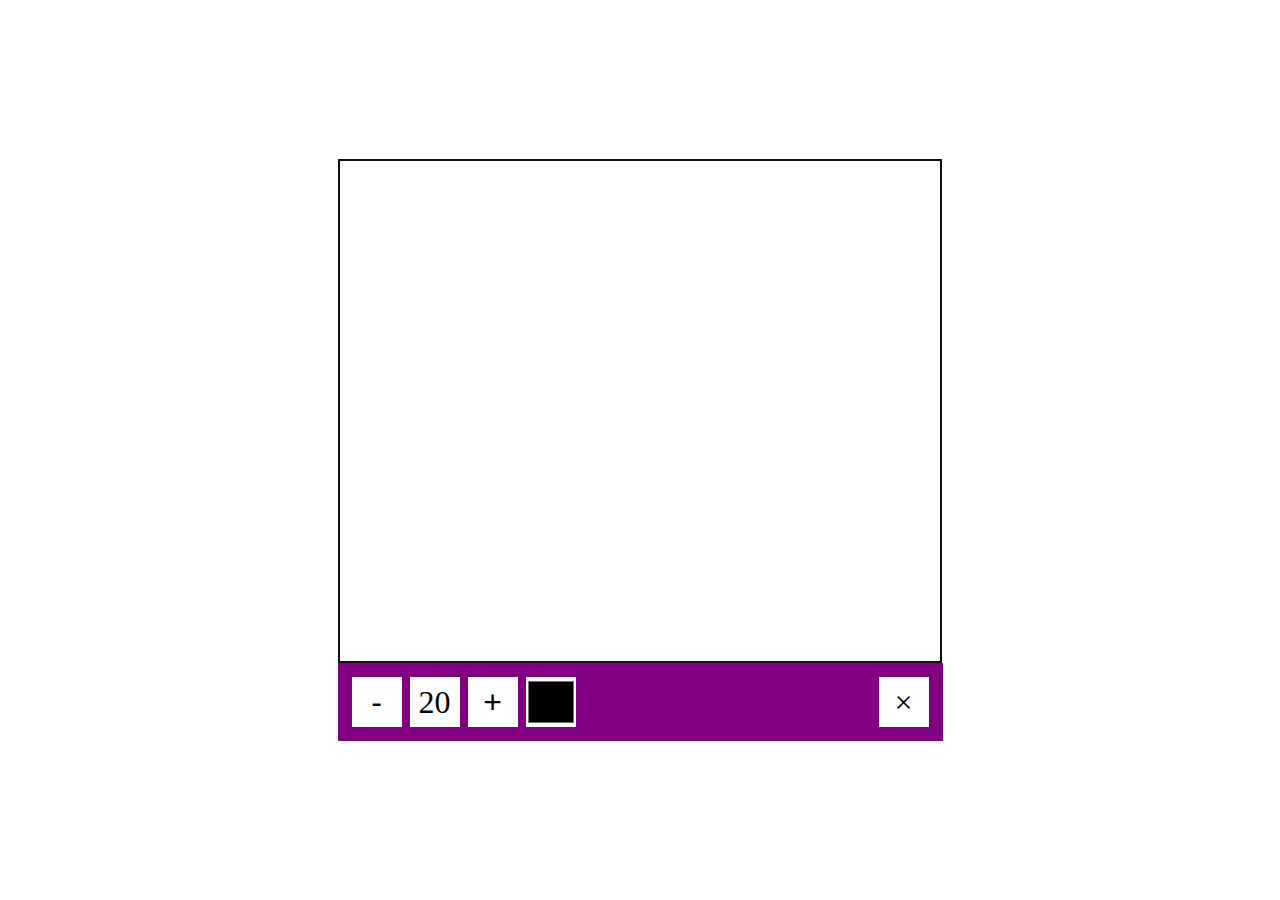
<file: draw/index.html>
<!DOCTYPE html>
<html lang="en">

<head>
    <meta charset="UTF-8">
    <meta http-equiv="X-UA-Compatible" content="IE=edge">
    <meta name="viewport" content="width=device-width, initial-scale=1.0">
    <link rel="stylesheet" href="style.css">
    <title>Draw App</title>
</head>

<body>
    <canvas id="canva" width="600" height="500"></canvas>
    <div id="tool">
        <button id="dec">-</button>
        <span id="size">20</span>
        <button id="inc">+</button>
        <input type="color" id="color">
        <div id="clear">&times;</div>
    </div>

    <script src="script.js"></script>
</body>

</html>
</file>
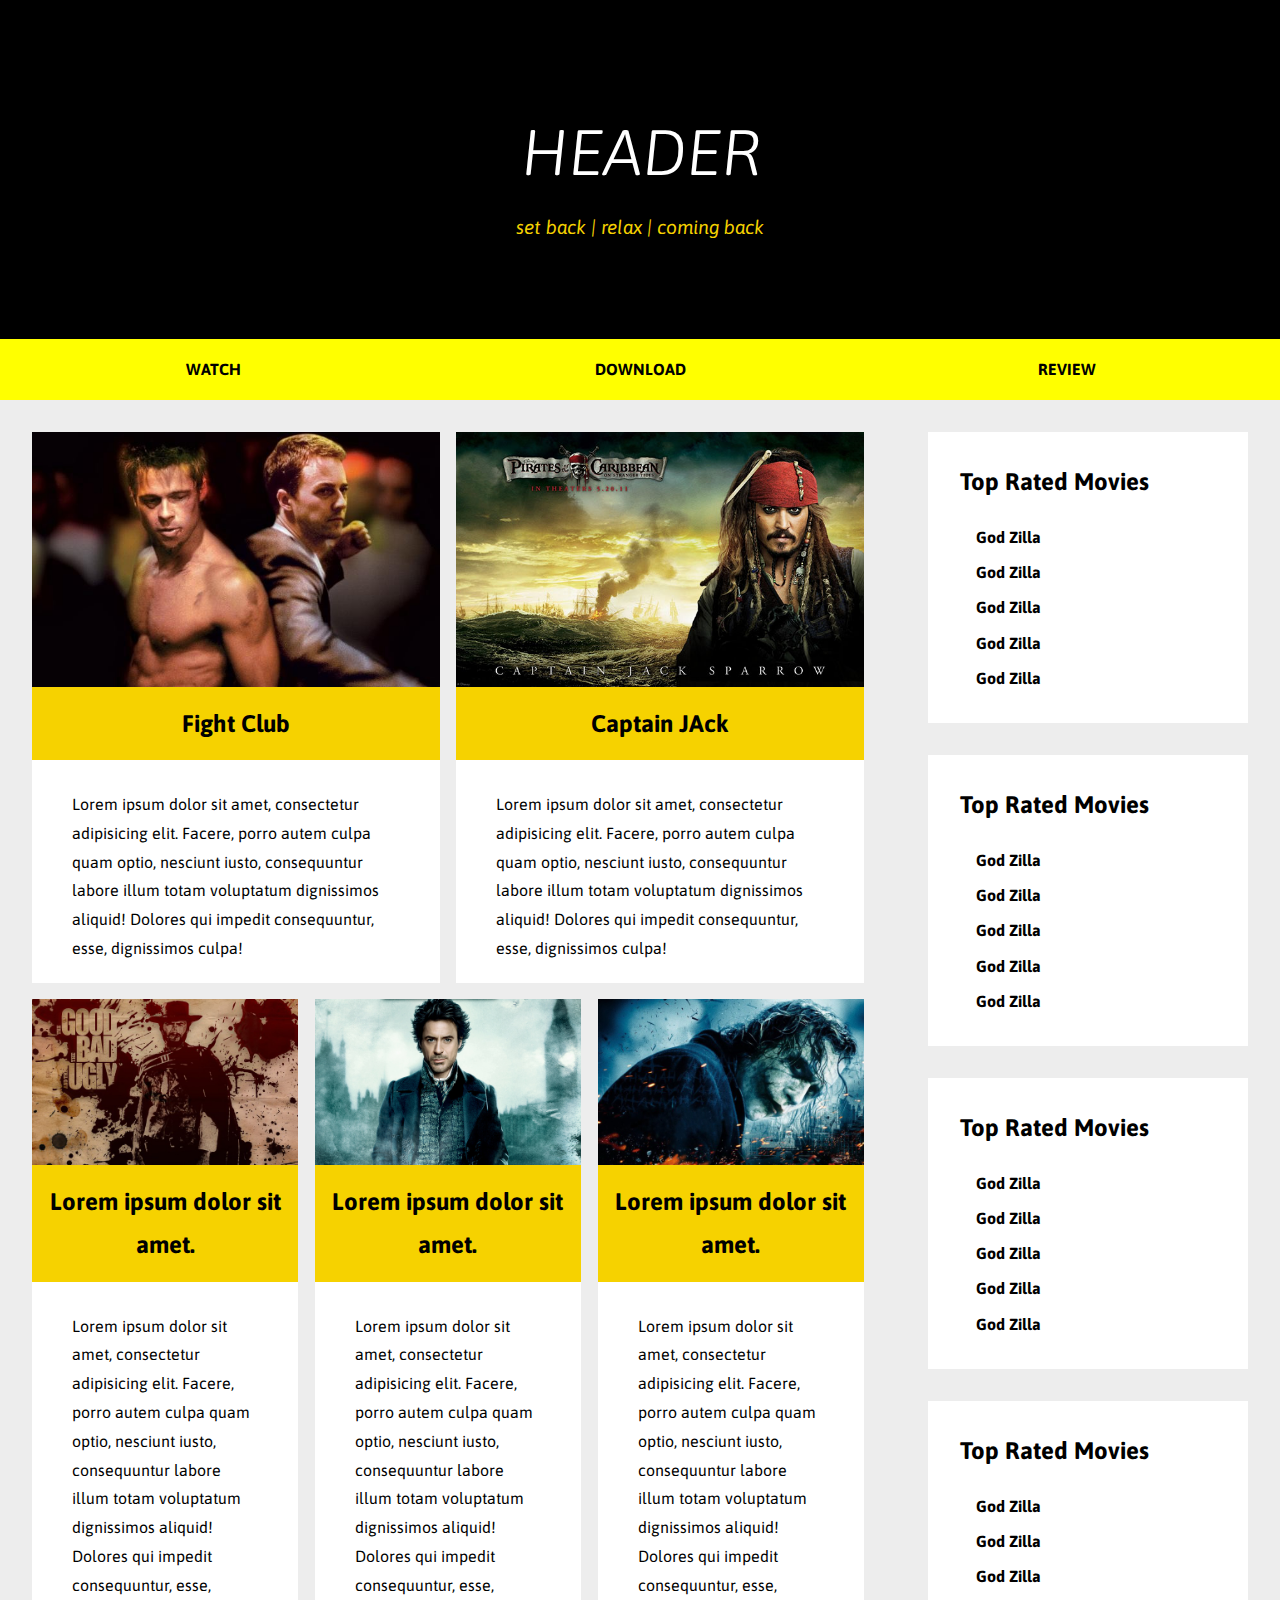
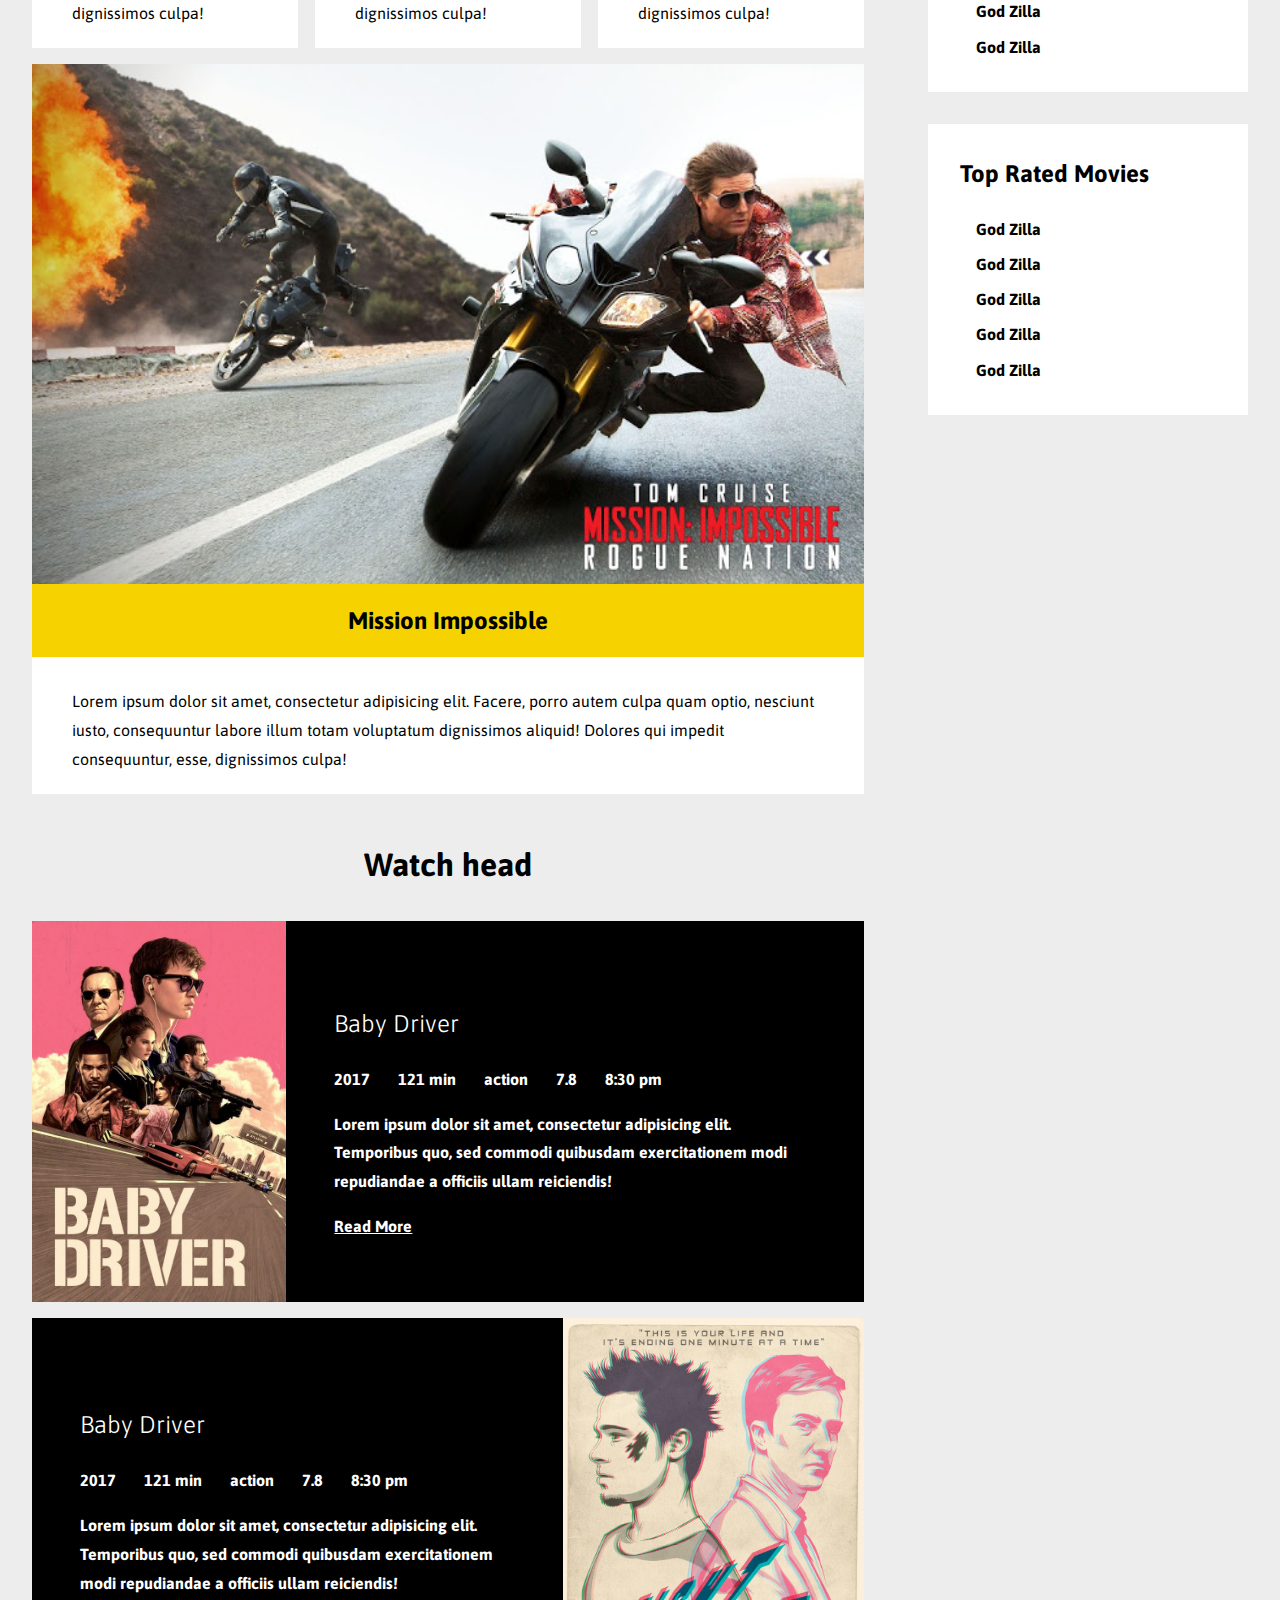
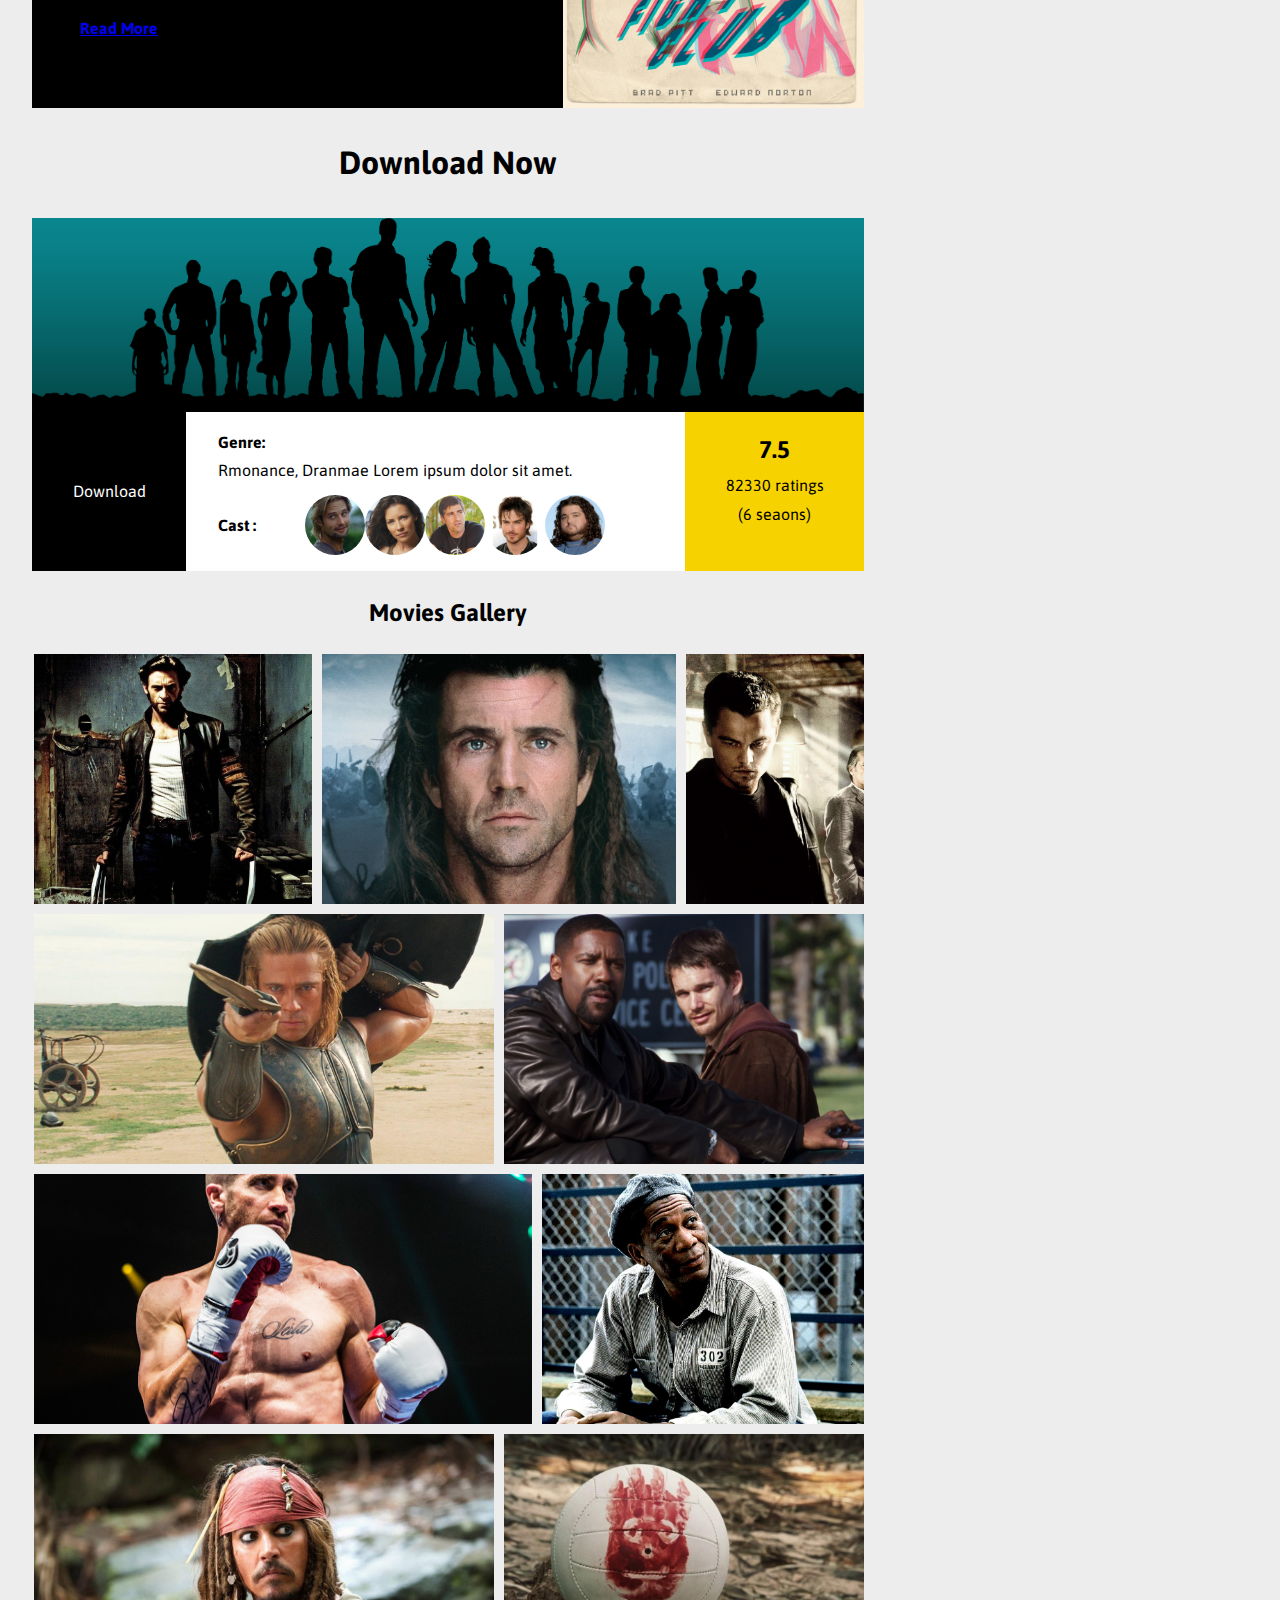
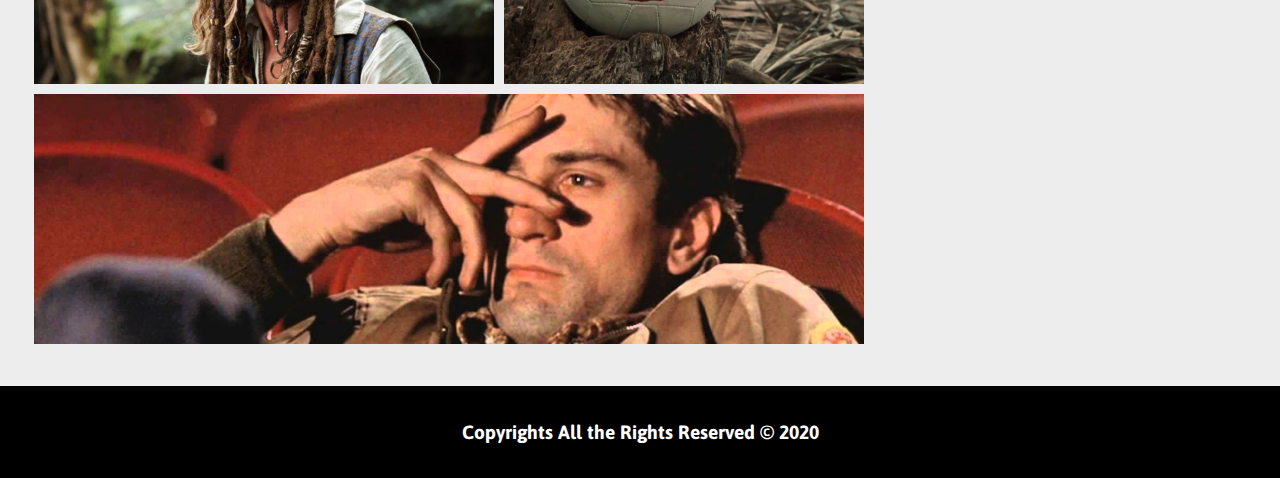
<file: flexblog-master/index.html>
<!DOCTYPE html>
<html lang="en-US">
    
<head>
    <meta charset="UTF-8">
    <meta name="viewport" content="width=device-width, initial-scale=1">
        
    <title>The Movies Home</title>
                
    <!-- GOOGLE FONTS -->
    <link href="https://fonts.googleapis.com/css?family=Asap:400,500,700|Inconsolata:400,700" rel="stylesheet">

    <link rel="stylesheet" type="text/css" href="css/lightbox.css">
    
    <!-- FONT AWESOME ICONS -->
    <link rel="stylesheet" href="https://use.fontawesome.com/releases/v5.0.9/css/all.css" integrity="sha384-5SOiIsAziJl6AWe0HWRKTXlfcSHKmYV4RBF18PPJ173Kzn7jzMyFuTtk8JA7QQG1" crossorigin="anonymous">

    <!-- OUR STYLESHEET -->
    <link rel="stylesheet" href="css/style.css" type="text/css" media="all">
    
</head>
<body>
    <div class="outer">
        <header class="site-head">
            <div class="site-info">
                <h1 class="site-title">Header</h1>
                <p class="site-des">set back | relax | coming back</p>
            </div>
            <nav class="main-nav">
                <ul>
                    <li><a href="#">Watch</a></li>
                    <li><a href="#">Download</a></li>
                    <li><a href="#">Review</a></li>
                </ul>
            </nav>
        </header>
        <div class="content">
            <main class="main-content">
                <section class="posts">
                    <article class="post post-half">
                        <a href="#">
                            <div>
                                <img src="images/img_1.jpg" alt="fight">
                            </div>
                            <div class="post-content">
                                <h2>Fight Club</h2>
                                <p>Lorem ipsum dolor sit amet, consectetur adipisicing elit. Facere, porro autem culpa quam optio, nesciunt iusto, consequuntur labore illum totam voluptatum dignissimos aliquid! Dolores qui impedit consequuntur, esse, dignissimos culpa!</p>
                            </div>
                        </a>
                    </article>
                    <article class="post post-half">
                        <a href="#">
                            <div>
                                <img src="images/img_2.jpg" alt="jack">
                            </div>
                            <div class="post-content">
                                <h2>Captain JAck </h2>
                                <p>Lorem ipsum dolor sit amet, consectetur adipisicing elit. Facere, porro autem culpa quam optio, nesciunt iusto, consequuntur labore illum totam voluptatum dignissimos aliquid! Dolores qui impedit consequuntur, esse, dignissimos culpa!</p>
                            </div>
                        </a>
                    </article>
                    <article class="post post-third">
                        <a href="#">
                            <div>
                                <img src="images/img_3.jpg">
                            </div>
                            <div class="post-content">
                                <h2>Lorem ipsum dolor sit amet.</h2>
                                <p>Lorem ipsum dolor sit amet, consectetur adipisicing elit. Facere, porro autem culpa quam optio, nesciunt iusto, consequuntur labore illum totam voluptatum dignissimos aliquid! Dolores qui impedit consequuntur, esse, dignissimos culpa!</p>
                            </div>
                        </a>
                    </article>
                    <article class="post post-third">
                        <a href="#">
                            <div>
                                <img src="images/img_4.jpg">
                            </div>
                            <div class="post-content">
                                <h2>Lorem ipsum dolor sit amet.</h2>
                                <p>Lorem ipsum dolor sit amet, consectetur adipisicing elit. Facere, porro autem culpa quam optio, nesciunt iusto, consequuntur labore illum totam voluptatum dignissimos aliquid! Dolores qui impedit consequuntur, esse, dignissimos culpa!</p>
                            </div>
                        </a>
                    </article>
                    <article class="post post-third">
                        <a href="#">
                            <div>
                                <img src="images/img_6.jpg">
                            </div>
                            <div class="post-content">
                                <h2>Lorem ipsum dolor sit amet.</h2>
                                <p>Lorem ipsum dolor sit amet, consectetur adipisicing elit. Facere, porro autem culpa quam optio, nesciunt iusto, consequuntur labore illum totam voluptatum dignissimos aliquid! Dolores qui impedit consequuntur, esse, dignissimos culpa!</p>
                            </div>
                        </a>
                    </article>
                    <article class="post post-full">
                        <a href="#">
                            <div>
                                <img src="images/img_7.jpg">
                            </div>
                            <div class="post-content">
                                <h2>Mission Impossible</h2>
                                <p>Lorem ipsum dolor sit amet, consectetur adipisicing elit. Facere, porro autem culpa quam optio, nesciunt iusto, consequuntur labore illum totam voluptatum dignissimos aliquid! Dolores qui impedit consequuntur, esse, dignissimos culpa!</p>
                            </div>
                        </a>
                    </article>
                </section>
                <section class="watch">
                    <h2 class="section-head">Watch head</h2>
                    <div class="watch-card">
                        <div class="watch-img">
                            <img src="images/img_8.jpg">
                        </div>
                        <div class="watch-content">
                            <h2>Baby Driver</h2>
                            <div class="movie-info">
                                <span>2017</span>
                                <span>121 min</span>
                                <span>action</span>
                                <span>7.8</span>
                                <span>8:30 pm</span>
                                <p class="movie-story">Lorem ipsum dolor sit amet, consectetur adipisicing elit. Temporibus quo, sed commodi quibusdam exercitationem modi repudiandae a officiis ullam reiciendis!</p>
                                <a href="#" class="read">Read More</a>
                        </div>
                    </div>
                </div>
                 <div class="watch-card">
                        <div class="watch-img second">
                            <img src="images/img_9.jpg">
                        </div>
                        <div class="watch-content">
                            <h2>Baby Driver</h2>
                            <div class="movie-info">
                                <span>2017</span>
                                <span>121 min</span>
                                <span>action</span>
                                <span>7.8</span>
                                <span>8:30 pm</span>
                                <p class="movie-story">Lorem ipsum dolor sit amet, consectetur adipisicing elit. Temporibus quo, sed commodi quibusdam exercitationem modi repudiandae a officiis ullam reiciendis!</p>
                                <a href="#">Read More</a>
                        </div>
                    </div>
                </div>
                </section>
                <section class="down">
                    <h2 class="section-head">Download Now</h2>
                    <div class="down-card">
                        <div class="down-img">
                            <img src="images/img_11.png">
                        </div>
                        <div class="down-content">
                            <a href="#">
                                <span>Download</span>
                                <i class="fas fa-cloud-download-alt">
                                </i>
                            </a>
                            <div class="down-info">
                                <div class="down-genre">
                                    <h4>Genre:</h4>
                                    <p>Rmonance, Dranmae Lorem ipsum dolor sit amet.</p>                                   
                                </div>

                                <div class="down-cast">
                                    <h4>Cast :</h4>
                                    <img src="images/img_11.jpg">
                                    <img src="images/img_12.jpg">
                                    <img src="images/img_13.jpg">
                                    <img src="images/img_14.jpg">
                                    <img src="images/img_15.jpg">
                                </div>
                            </div>
                            <div class="down-rating">
                                <span class="rate">7.5</span>
                                <span>82330 ratings</span>
                                <span>(6 seaons)</span>
                            </div>
                        </div>
                    </div>
                </section>
                <section class="gallery">
                    <h2 class="sec-head">Movies Gallery</h2>
                    <div class="gallery-imgs">
                        <div class="gallery-img">
                            <a href="images/gallery_1.jpg" data-lightbox="gallery">
                                <img src="images/gallery_1.jpg">
                            </a>
                        </div>
                        <div class="gallery-img">
                            <a href="images/gallery_2.jpg" data-lightbox="gallery">
                                <img src="images/gallery_2.jpg">
                            </a>
                        </div>
                        <div class="gallery-img">
                            <a href="images/gallery_3.jpg" data-lightbox="gallery">
                                <img src="images/gallery_3.jpg">
                            </a>
                        </div>
                        <div class="gallery-img">
                            <a href="images/gallery_4.jpg" data-lightbox="gallery">
                                <img src="images/gallery_4.jpg">
                            </a>
                        </div>
                        <div class="gallery-img">
                            <a href="images/gallery_5.jpg" data-lightbox="gallery">
                                <img src="images/gallery_5.jpg">
                            </a>
                        </div>
                        <div class="gallery-img">
                            <a href="images/gallery_6.jpg" data-lightbox="gallery">
                                <img src="images/gallery_6.jpg">
                            </a>
                        </div>
                        <div class="gallery-img">
                            <a href="images/gallery_7.jpg" data-lightbox="gallery">
                                <img src="images/gallery_7.jpg">
                            </a>
                        </div>
                        <div class="gallery-img">
                            <a href="images/gallery_8.jpg" data-lightbox="gallery">
                                <img src="images/gallery_8.jpg">
                            </a>
                        </div>
                        <div class="gallery-img">
                            <a href="images/gallery_9.jpg" data-lightbox="gallery">
                                <img src="images/gallery_9.jpg">
                            </a>
                        </div>
                        <div class="gallery-img">
                            <a href="images/gallery_10.jpg" data-lightbox="gallery">
                                <img src="images/gallery_10.jpg">
                            </a>
                        </div>
                    </div>
                </section>
                
            </main>
            
            <div class="side">
            <div class="widget">
                <div class="widget-content">
                    <h2 class="widget-head">Top Rated Movies</h2>
                    <nav class="widget-nav">
                        <ul>
                            <li><a href="#">God Zilla</a></li>
                            <li><a href="#">God Zilla</a></li>
                            <li><a href="#">God Zilla</a></li>
                            <li><a href="#">God Zilla</a></li>
                            <li><a href="#">God Zilla</a></li>
                        </ul>
                    </nav>
                </div>
        </div>
        <div class="widget">
                <div class="widget-content">
                    <h2 class="widget-head">Top Rated Movies</h2>
                    <nav class="widget-nav">
                        <ul>
                            <li><a href="#">God Zilla</a></li>
                            <li><a href="#">God Zilla</a></li>
                            <li><a href="#">God Zilla</a></li>
                            <li><a href="#">God Zilla</a></li>
                            <li><a href="#">God Zilla</a></li>
                        </ul>
                    </nav>
                </div>
        </div>
        <div class="widget">
                <div class="widget-content">
                    <h2 class="widget-head">Top Rated Movies</h2>
                    <nav class="widget-nav">
                        <ul>
                            <li><a href="#">God Zilla</a></li>
                            <li><a href="#">God Zilla</a></li>
                            <li><a href="#">God Zilla</a></li>
                            <li><a href="#">God Zilla</a></li>
                            <li><a href="#">God Zilla</a></li>
                        </ul>
                    </nav>
                </div>
        </div>
        <div class="widget">
                <div class="widget-content">
                    <h2 class="widget-head">Top Rated Movies</h2>
                    <nav class="widget-nav">
                        <ul>
                            <li><a href="#">God Zilla</a></li>
                            <li><a href="#">God Zilla</a></li>
                            <li><a href="#">God Zilla</a></li>
                            <li><a href="#">God Zilla</a></li>
                            <li><a href="#">God Zilla</a></li>
                        </ul>
                    </nav>
                </div>
        </div>
        <div class="widget">
                <div class="widget-content">
                    <h2 class="widget-head">Top Rated Movies</h2>
                    <nav class="widget-nav">
                        <ul>
                            <li><a href="#">God Zilla</a></li>
                            <li><a href="#">God Zilla</a></li>
                            <li><a href="#">God Zilla</a></li>
                            <li><a href="#">God Zilla</a></li>
                            <li><a href="#">God Zilla</a></li>
                        </ul>
                    </nav>
                </div>
        </div>
    </div>





        </div>


        <footer>
            Copyrights All the Rights Reserved &copy; 2020
        </footer>
    </div>
    
    
    <!-- jQuery -->
    <!--<script type="text/javascript" src="js/jquery.js"></script>-->
    <script type="text/javascript" src="js/lightbox.js"></script>
    <!-- Our Script File -->
    <!--<script type="text/javascript" src="js/main.js"></script>  -->

</body>

</html>
</file>
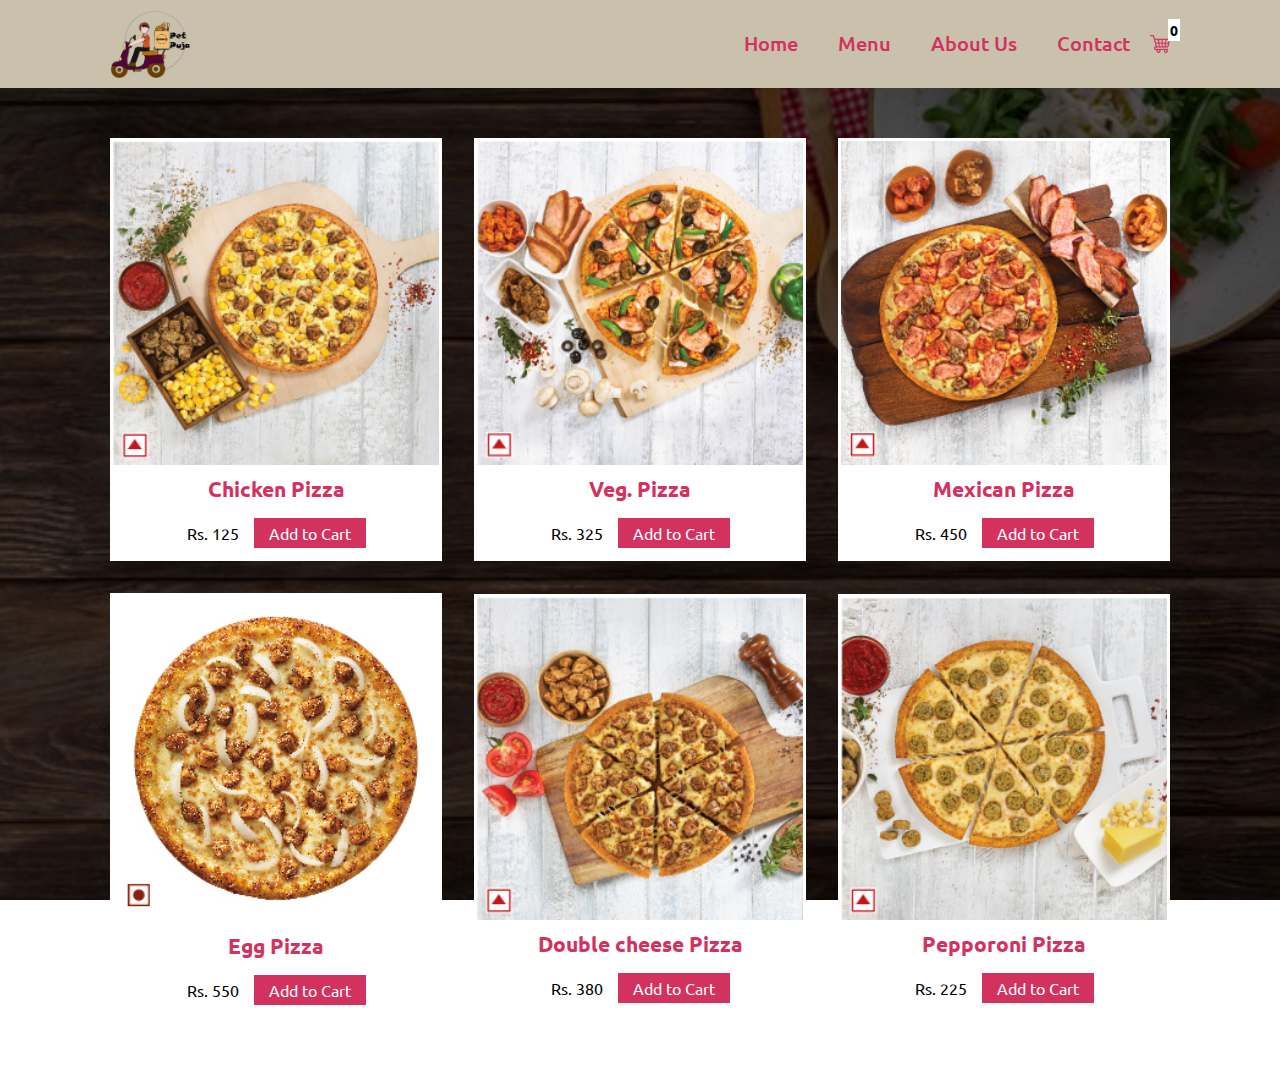
<file: food/index.html>
<!DOCTYPE html>
<html lang="en">

<head>
    <meta charset="UTF-8">
    <meta http-equiv="X-UA-Compatible" content="IE=edge">
    <meta name="viewport" content="width=device-width, initial-scale=1.0">
    <link rel="stylesheet" href="assets/css/style.css">
    <title>JS Food Cart</title>
</head>

<body>
    <header>
        <div class="container">
            <div class="d-flex">
                <div class="logo">
                    <a href="#">
                        <img src="assets/img/logo-new.png" alt="">
                    </a>
                </div>
                <ul class="menu">
                    <li><a href="#">Home</a></li>
                    <li><a href="#">Menu</a></li>
                    <li><a href="#">About Us</a></li>
                    <li><a href="#">Contact</a></li>
                </ul>
                <div class="cart-div">
                    <img src="assets/img/cart.png" alt="" class="cart"><sup id="noItems">0</sup>
                </div>
            </div>
        </div>
    </header>
    <div class="hero">
        <div class="container">
            <div class="d-flex gap wrap mt-40" id="cont">

            </div>
        </div>
    </div>
    <div class="sidebar">
        <div class="content">
            <div class="close">&times;</div>
            <h2>Your Cart</h2>
            <table id="table">
                <!-- <tr>
                    <td><p class="item">Item1</p></td>
                    <td><p class="price">Rs. 250</p></td>
                    <td><input type="number" id="qty"></td>
                    <td><span class="close-item">&times;</span></td>
                </tr>                
                <tr>
                    <td><p class="item">Veg. Pizza</p></td>
                    <td><p class="price">Rs. 250</p></td>
                    <td><input type="number" id="qty"></td>
                    <td><span class="close-item">&times;</span></td>
                </tr>                 -->
            </table>
            <!-- <h5>Your Cart Total: Rs. <span class="total">250</span></h5> -->
        </div>
    </div>
    <script src="assets/js/script.js"></script>
</body>

</html>
</file>
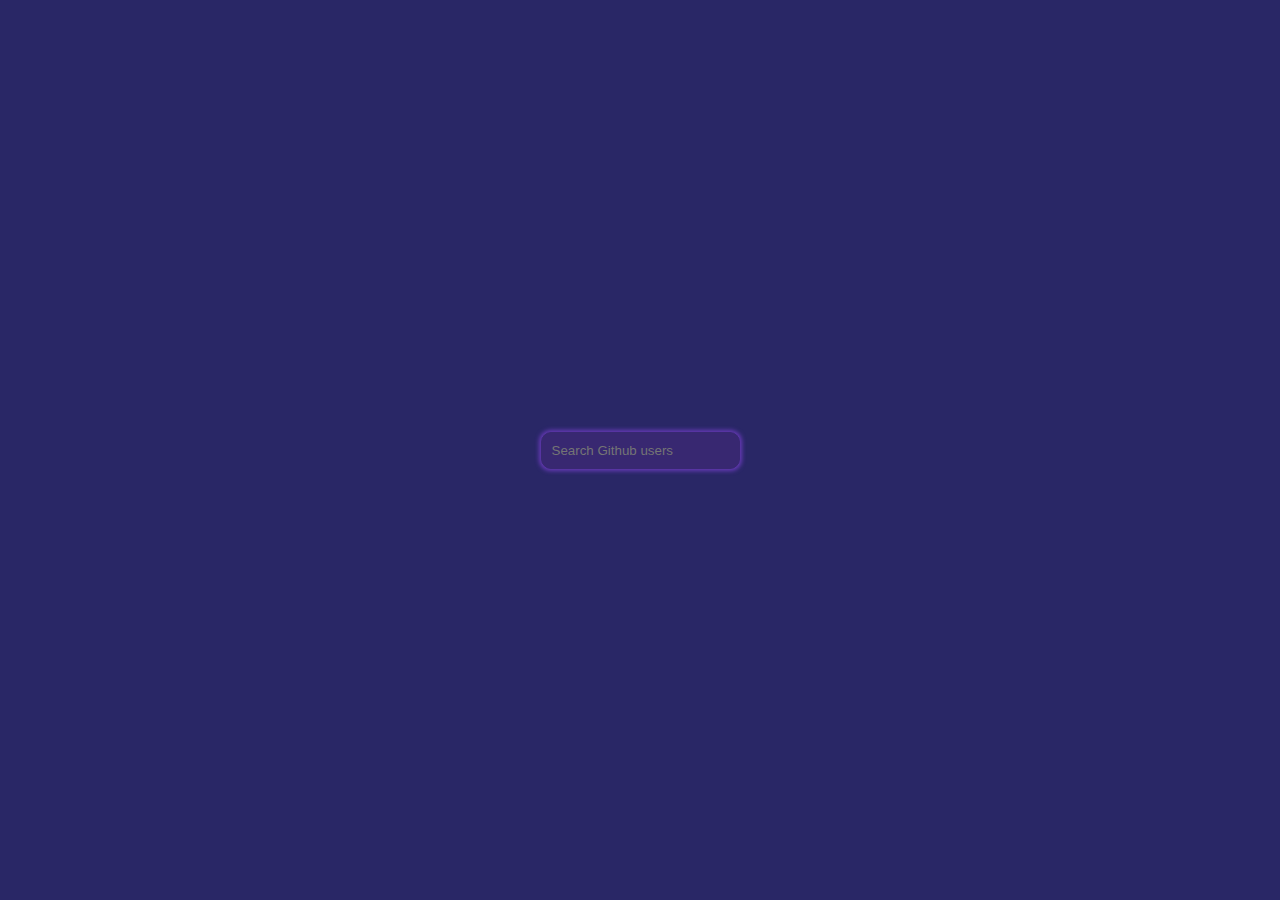
<file: github/index.html>
<!DOCTYPE html>
<html lang="en">
<head>
    <meta charset="UTF-8">
    <meta http-equiv="X-UA-Compatible" content="IE=edge">
    <meta name="viewport" content="width=device-width, initial-scale=1.0">    
    <title>Github Finder</title>
    <link rel="stylesheet" href="style.css">
</head>
<body>
    <input type="text" id="search" placeholder="Search Github users">
    <div class="lds-ellipsis active"><div></div><div></div><div></div><div></div></div>    
    <script src="script.js"></script>
</body>
</html>
</file>
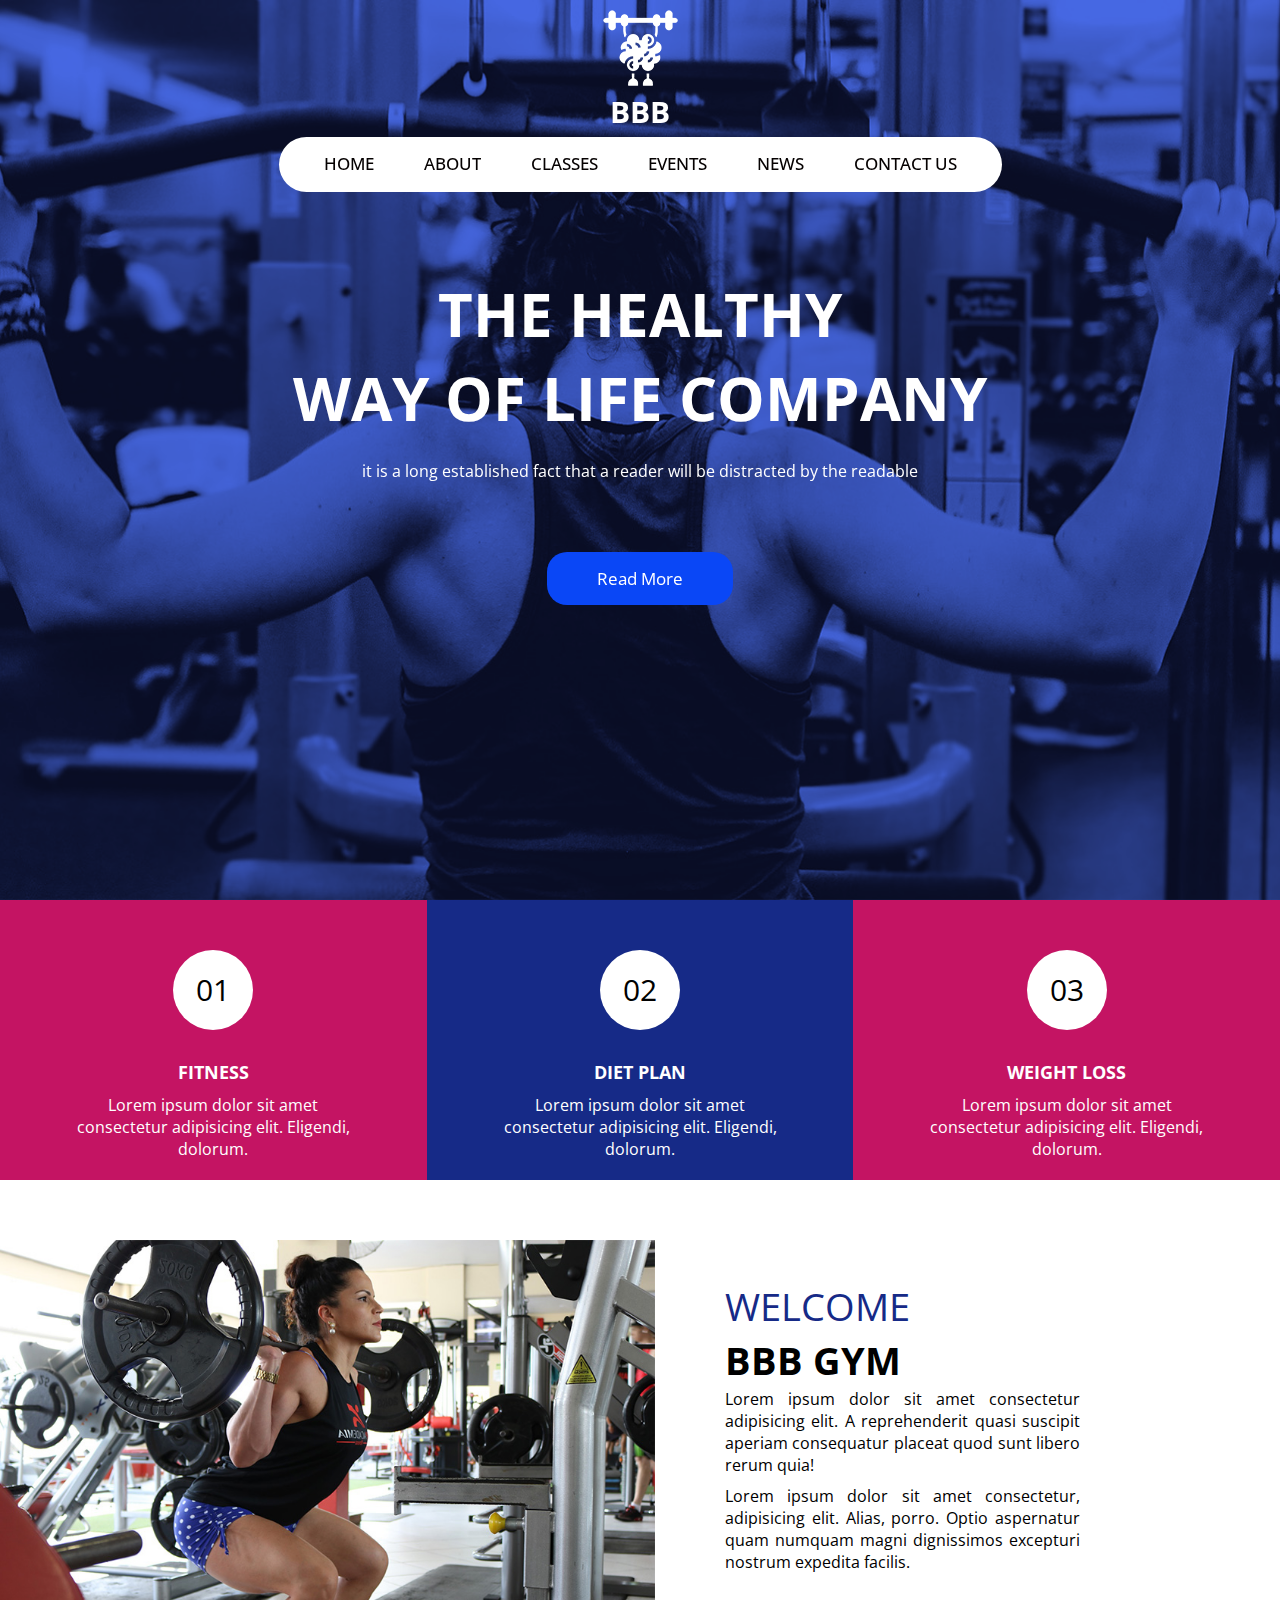
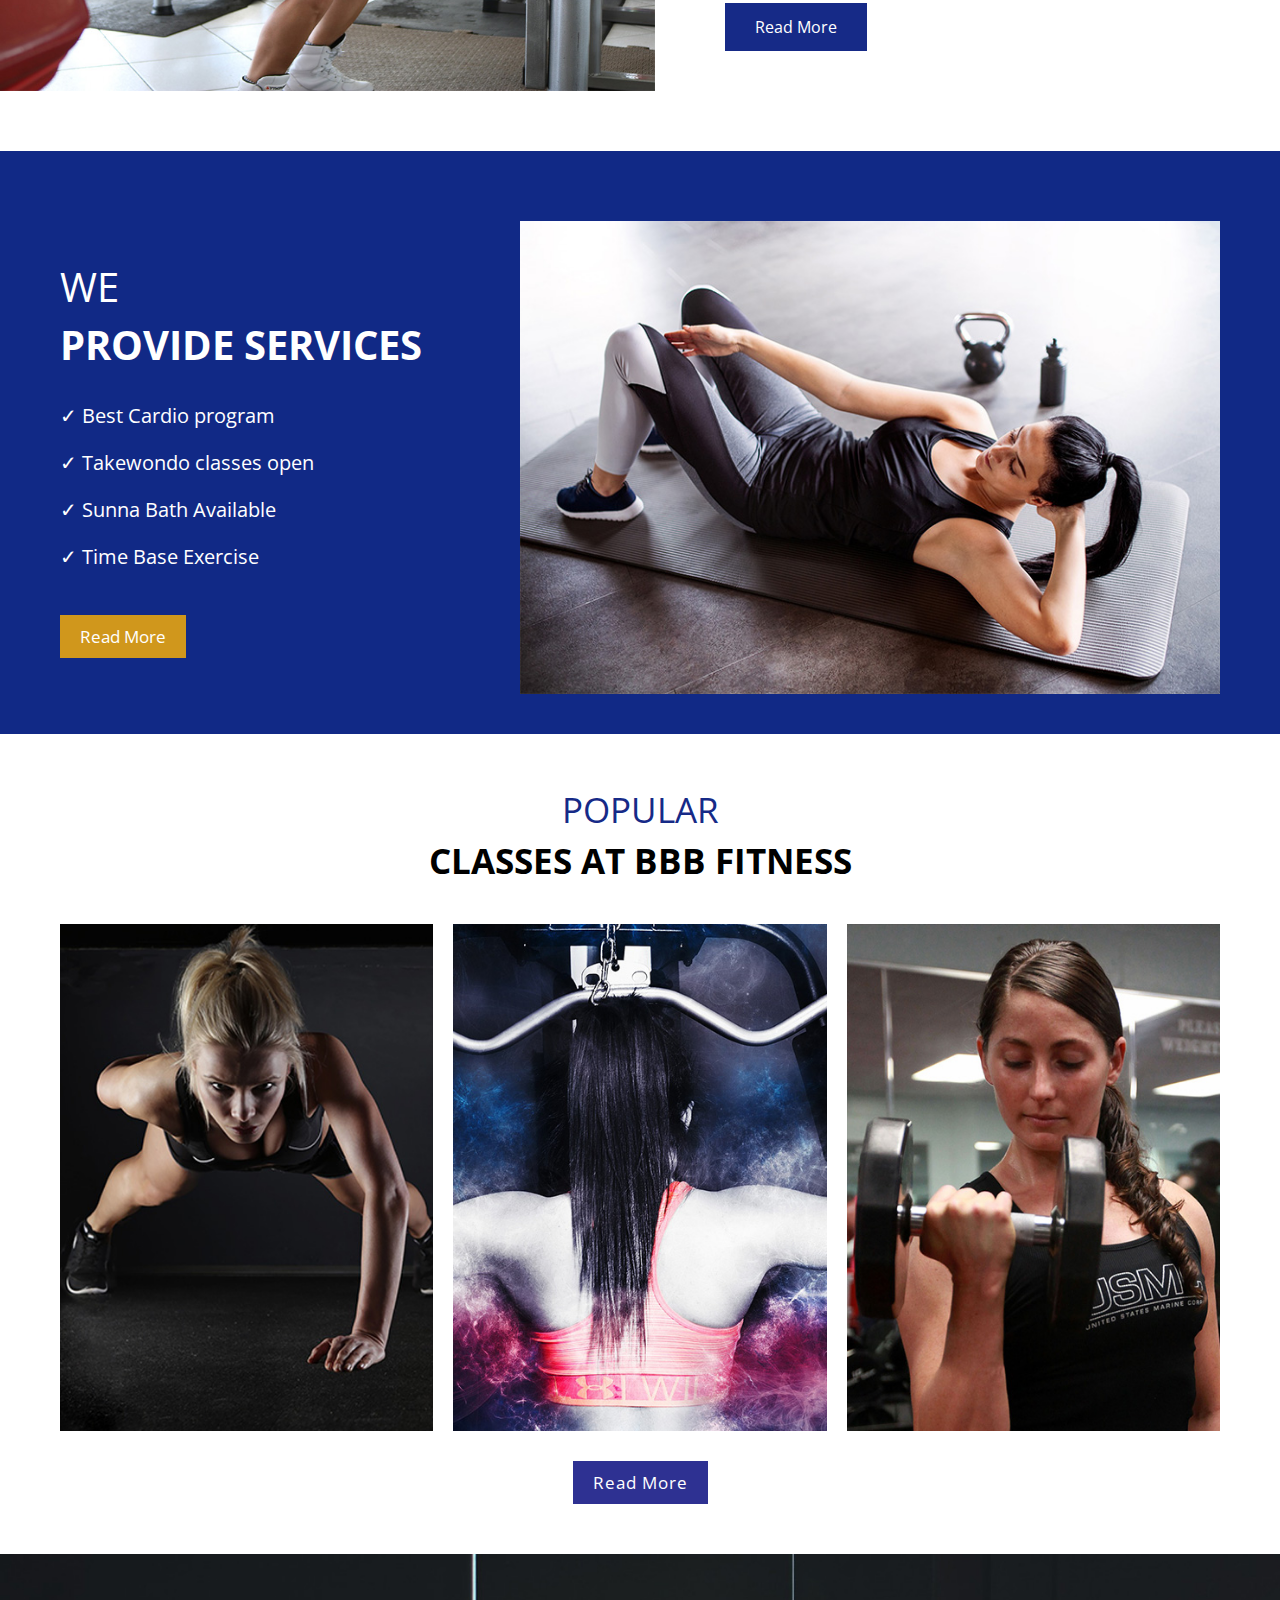
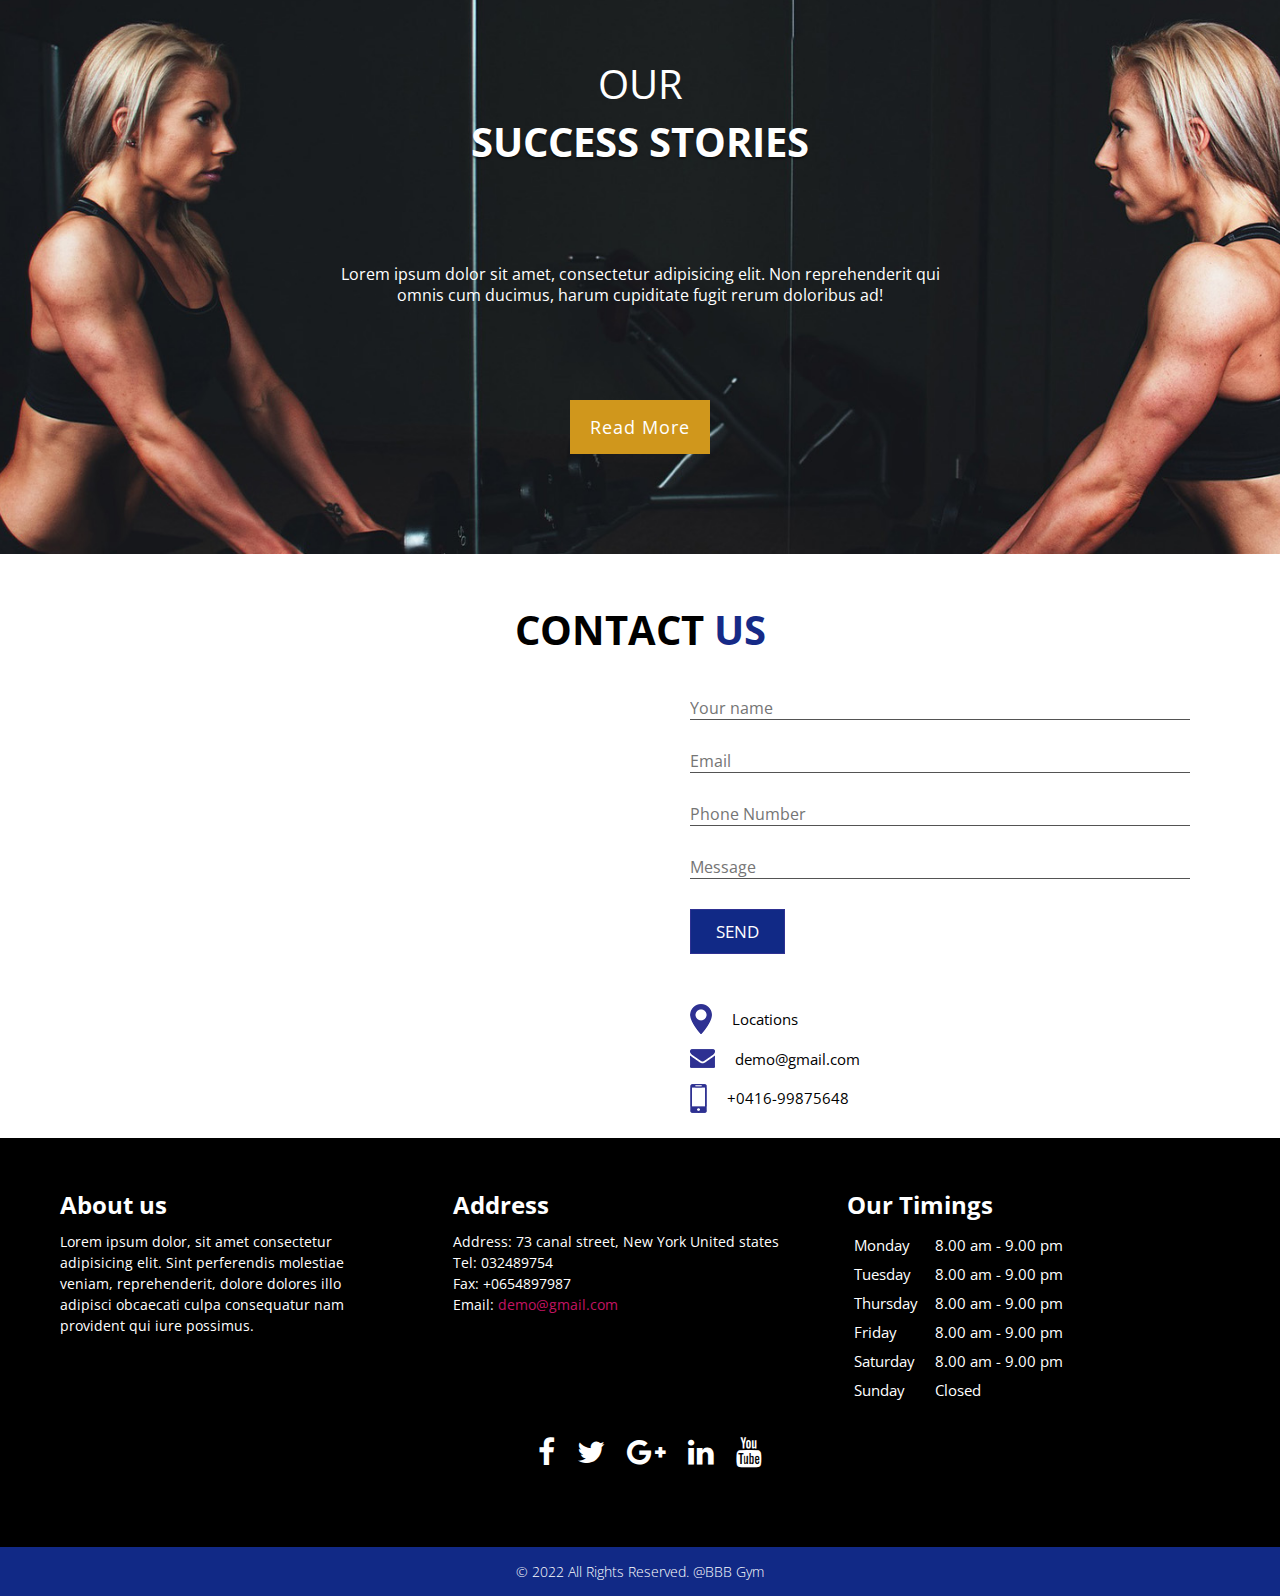
<file: gym/index.html>
<!DOCTYPE html>
<html lang="en">

<head>
    <meta charset="UTF-8">
    <meta http-equiv="X-UA-Compatible" content="IE=edge">
    <meta name="viewport" content="width=device-width, initial-scale=1.0">
    <link rel="preconnect" href="https://fonts.googleapis.com">
    <link rel="preconnect" href="https://fonts.gstatic.com" crossorigin>
    <link href="https://fonts.googleapis.com/css2?family=Open+Sans:wght@400;500;600;700&display=swap" rel="stylesheet">
    <link rel="stylesheet" href="https://cdnjs.cloudflare.com/ajax/libs/font-awesome/4.7.0/css/font-awesome.min.css">
    <link rel="stylesheet" href="assets/css/main.css">
    <title>BBB</title>
</head>

<body>
    <main>
        <div class="menu-icon">
            <i class="fa fa-bars"></i>
        </div>
        <header>
            <div class="container text-center flex flex__ac flex__jc">
                <div class="header-area">
                    <div class="logo flex flex__ac flex__jc flex__fd">
                        <img src="assets/img/logo.png" alt="">
                        <h1>BBB</h1>
                    </div>
                    <ul class="nav">
                        <li><a href="#">Home</a></li>
                        <li><a href="#">About</a></li>
                        <li><a href="#">Classes</a></li>
                        <li><a href="#">Events</a></li>
                        <li><a href="#">News</a></li>
                        <li><a href="#">Contact Us</a></li>
                    </ul>
                </div>
            </div>
        </header>
        <div class="container">
            <div class="header-content flex flex__jc flex__ac flex__fd">
                <h1 class="header-title">
                    the healthy<br> way of life company
                </h1>
                <p>it is a long established fact that a reader will be distracted by the readable</p>
                <a href="#" class="btn">Read More</a>
            </div>
        </div>
    </main>
    <section class="boxes">
        <div class="flex flex__wrap">
            <div class="box flex flex__ac flex__jc flex__fd">
                <div class="round">
                    <span>01</span>
                </div>
                <h4>Fitness</h4>
                <p>Lorem ipsum dolor sit amet consectetur adipisicing elit. Eligendi, dolorum.</p>
            </div>
            <div class="box flex flex__ac flex__jc flex__fd">
                <div class="round">
                    <span>02</span>
                </div>
                <h4>Diet Plan</h4>
                <p>Lorem ipsum dolor sit amet consectetur adipisicing elit. Eligendi, dolorum.</p>
            </div>
            <div class="box flex flex__ac flex__jc flex__fd">
                <div class="round">
                    <span>03</span>
                </div>
                <h4>Weight Loss</h4>
                <p>Lorem ipsum dolor sit amet consectetur adipisicing elit. Eligendi, dolorum.</p>
            </div>
        </div>
    </section>

    <section class="about">
        <div class="flex flex__ac flex__wrap flex__gap">
            <div class="about-img">
                <img src="assets/img/about.jpg" alt="">
            </div>
            <div class="about-content">
                <div class="max">
                    <h2 class="about-title">Welcome</h2>
                    <h2 class="about-title sub">BBB GYM</h2>
                    <p>Lorem ipsum dolor sit amet consectetur adipisicing elit. A reprehenderit quasi suscipit aperiam
                        consequatur placeat quod sunt libero rerum quia!</p>
                    <br>
                    <p>Lorem ipsum dolor sit amet consectetur, adipisicing elit. Alias, porro. Optio aspernatur quam
                        numquam
                        magni dignissimos excepturi nostrum expedita facilis.</p>
                    <a href="#" class="btn">Read More</a>
                </div>

            </div>
        </div>
    </section>
    <!-- Serivces Section -->
    <section class="services">
        <div class="container">
            <div class="flex flex__jb flex__ac flex__gap flex__wrap">
                <div class="service-txt">
                    <h1 class="service-title">WE</h1>
                    <h1 class="service-title-sub">Provide Services</h1>
                    <ul>
                        <li>&check; Best Cardio program</li>
                        <li>&check; Takewondo classes open</li>
                        <li>&check; Sunna Bath Available</li>
                        <li>&check; Time Base Exercise</li>
                    </ul>
                    <a href="#" class="btn">Read More</a>
                </div>
                <div class="service-img">
                    <img src="assets/img/services.jpg" alt="">
                </div>
            </div>
        </div>
    </section>

    <section class="popular">
        <div class="container">
            <div class="text-center">
                <h1 class="popular-title">popular</h1>
                <h1 class="popular-sub">classes at BBB Fitness</h1>
            </div>
            <div class="flex flex__jc flex__ac flex__wrap flex__gap">
                <div class="popular-card">
                    <div class="img">
                        <img src="assets/img/popular-1.jpg" alt="">
                    </div>
                    <div class="txt">
                        <a href="#" class="btn">View More</a>
                    </div>
                </div>
                <div class="popular-card">
                    <div class="img">
                        <img src="assets/img/popular-2.jpg" alt="">
                    </div>
                    <div class="txt">
                        <a href="#" class="btn">View More</a>
                    </div>
                </div>
                <div class="popular-card">
                    <div class="img">
                        <img src="assets/img/popular-3.jpg" alt="">
                    </div>
                    <div class="txt">
                        <a href="#" class="btn">View More</a>
                    </div>
                </div>
            </div>
            <div class="text-center">
                <a href="#" class="read-btn">Read More</a>
            </div>
        </div>
    </section>
    <section class="success">
        <div class="content flex flex__ac flex__jb flex__fd">
            <div class="text-center">
                <h1 class="suc-title">our</h1>
                <h1 class="suc-sub">Success Stories</h1>
            </div>
            <p class="text-center">Lorem ipsum dolor sit amet, consectetur adipisicing elit. Non reprehenderit qui omnis
                cum ducimus, harum
                cupiditate fugit rerum doloribus ad!</p>
            <a href="#" class="btn">Read More</a>
        </div>
    </section>
    <section class="contact">
        <div class="text-center">
            <h1>contact <span>us</span></h1>
        </div>
        <div class="flex flex__ac flex__wrap flex__gap">
            <div class="map">
                <iframe
                    src="https://www.google.com/maps/embed?pb=!1m14!1m8!1m3!1d15552.16431913626!2d79.1559336!3d12.9692232!3m2!1i1024!2i768!4f13.1!3m3!1m2!1s0x0%3A0xfef222e5f36ecdeb!2sVellore%20Institute%20of%20Technology!5e0!3m2!1sen!2sin!4v1658267960036!5m2!1sen!2sin"
                    width="600" height="450" style="border:0;" allowfullscreen="" loading="lazy"
                    referrerpolicy="no-referrer-when-downgrade"></iframe>
            </div>
            <div class="form">
                <form action="#">
                    <div class="input">
                        <input type="text" placeholder="Your name">
                    </div>
                    <div class="input">
                        <input type="email" placeholder="Email">
                    </div>
                    <div class="input">
                        <input type="number" placeholder="Phone Number">
                    </div>
                    <div class="input">
                        <input type="text" placeholder="Message">
                    </div>
                    <div class="input">
                        <input type="submit" value="send" class="btn">
                    </div>
                </form>
                <div class="social">
                    <div>
                        <img src="assets/img/maps-and-flags copy.png" alt="">
                        <span>Locations</span>
                    </div>
                    <div>
                        <img src="assets/img/email.png" alt="">
                        <span>demo@gmail.com</span>
                    </div>
                    <div>
                        <img src="assets/img/mobile.png" alt="">
                        <span>+0416-99875648</span>
                    </div>
                </div>
            </div>
        </div>
    </section>
    <footer>
        <div class="container">
            <div class="grid">
                <div class="about-us">
                    <h5>About us</h5>
                    <p>Lorem ipsum dolor, sit amet consectetur adipisicing elit. Sint perferendis molestiae veniam,
                        reprehenderit, dolore dolores illo adipisci obcaecati culpa consequatur nam provident qui iure
                        possimus.</p>
                </div>
                <div class="address">
                    <h5>Address</h5>
                    <p>Address: 73 canal street, New York United states</p>
                    <p>Tel: 032489754</p>
                    <p>Fax: +0654897987</p>
                    <p>Email: <a href="mailto: demo@gmail.com">demo@gmail.com</a></p>
                </div>
                <div class="timings">
                    <h5>Our Timings</h5>
                    <table>
                        <tr>
                            <td>Monday</td>
                            <td>8.00 am - 9.00 pm</td>
                        </tr>
                        <tr>
                            <td>Tuesday</td>
                            <td>8.00 am - 9.00 pm</td>
                        </tr>
                        <tr>
                            <td>Thursday</td>
                            <td>8.00 am - 9.00 pm</td>
                        </tr>
                        <tr>
                            <td>Friday</td>
                            <td>8.00 am - 9.00 pm</td>
                        </tr>
                        <tr>
                            <td>Saturday</td>
                            <td>8.00 am - 9.00 pm</td>
                        </tr>
                        <tr>
                            <td>Sunday</td>
                            <td>Closed</td>
                        </tr>
                    </table>
                </div>
            </div>
            <div class="social-icons text-center">
                <a href="#"><i class="fa fa-facebook"></i></a>
                <a href="#"><i class="fa fa-twitter"></i></a>
                <a href="#"><i class="fa fa-google-plus"></i></a>
                <a href="#"><i class="fa fa-linkedin"></i></a>
                <a href="#"><i class="fa fa-youtube"></i></a>
            </div>
        </div>
    </footer>
    <div class="copy">
        <h6>&copy; 2022 All Rights Reserved. @BBB Gym</h6>
    </div>
    <script src="assets/js/script.js"></script>
</body>

</html>
</file>
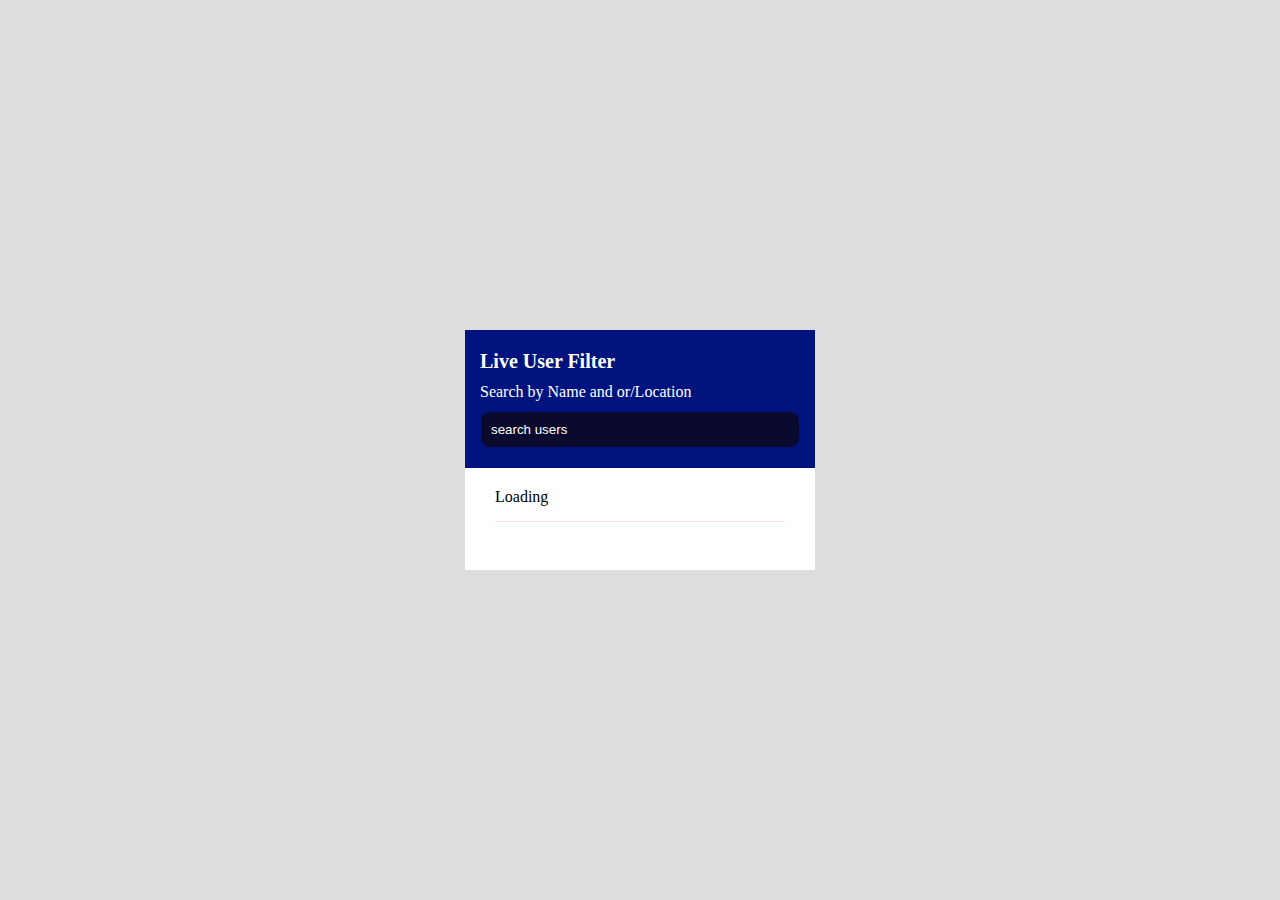
<file: livefilter/index.html>
<!DOCTYPE html>
<html lang="en">

<head>
    <meta charset="UTF-8">
    <meta http-equiv="X-UA-Compatible" content="IE=edge">
    <meta name="viewport" content="width=device-width, initial-scale=1.0">
    <title>Poke Api</title>
    <link rel="stylesheet" href="style.css">
</head>

<body>
    <div class="container">
        <div class="header">
          <h5>Live User Filter</h5>
          <p>Search by Name and or/Location</p>
          <input type="text" placeholder="search users" id="search">
        </div>
        <div class="body">
          <ul class="user">
            <li>
              Loading
            </li>
            <br>
          </ul>
        </div>
      </div>
    <script src="script.js"></script>
</body>

</html>
</file>
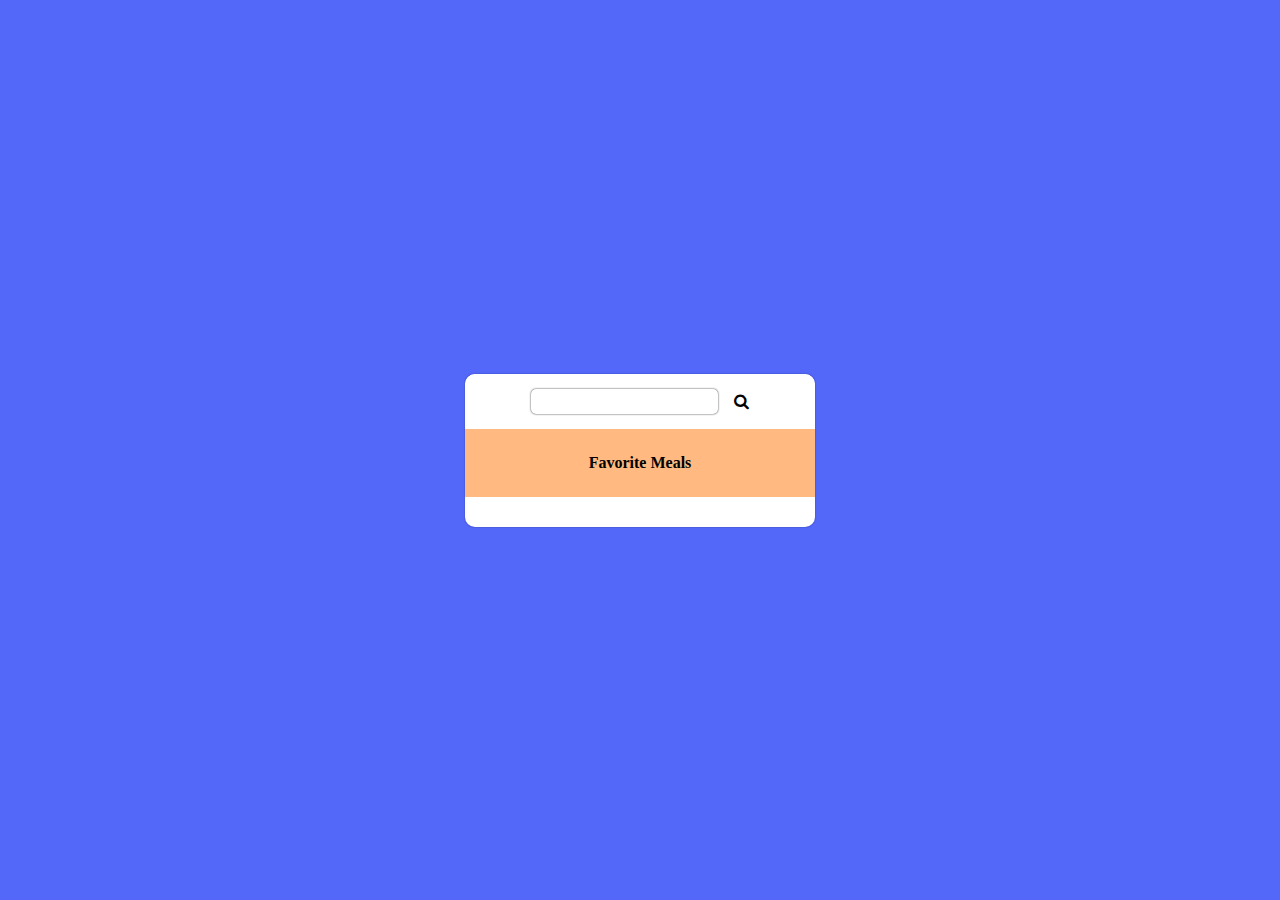
<file: mealdb/index.html>
<!DOCTYPE html>
<html lang="en">

<head>
    <meta charset="UTF-8">
    <meta http-equiv="X-UA-Compatible" content="IE=edge">
    <meta name="viewport" content="width=device-width, initial-scale=1.0">
    <title>MealDB</title>
    <link rel="stylesheet" href="style.css">
    <link rel="stylesheet" href="https://cdnjs.cloudflare.com/ajax/libs/font-awesome/4.7.0/css/font-awesome.css"
        integrity="sha512-5A8nwdMOWrSz20fDsjczgUidUBR8liPYU+WymTZP1lmY9G6Oc7HlZv156XqnsgNUzTyMefFTcsFH/tnJE/+xBg=="
        crossorigin="anonymous" referrerpolicy="no-referrer" />
</head>

<body>
    <div class="mobile">
        <header>
            <input type="search" id="search">
            <i class="fa fa-search" aria-hidden="true"></i>
        </header>
        <div class="wrap">
            <h4>Favorite Meals</h4>
            <div class="favorites">
            </div>
        </div>
        <div class="main">
        </div>
    </div>
    <script src="script.js"></script>
</body>

</html>
</file>
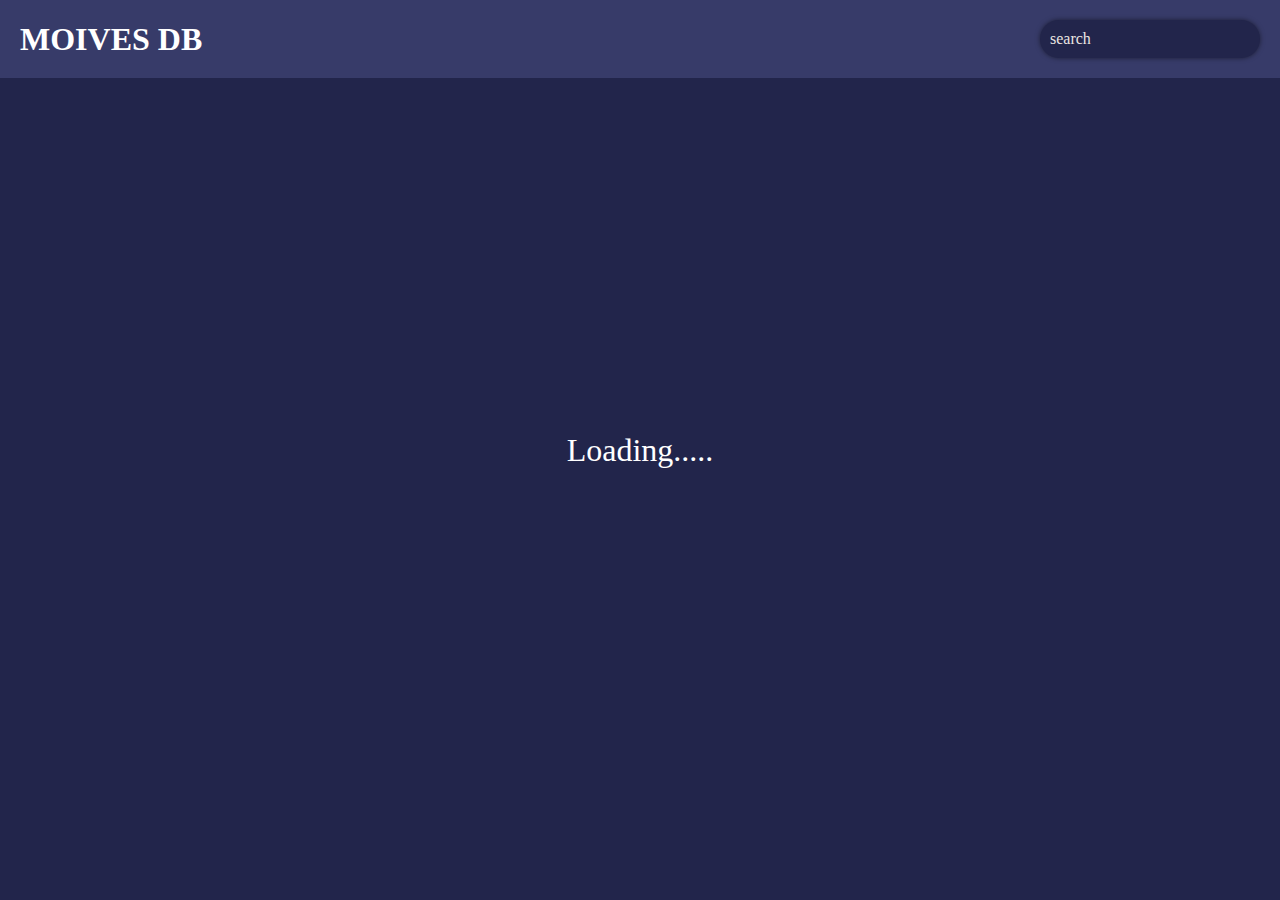
<file: movies-app/index.html>
<!DOCTYPE html>
<html lang="en">

<head>
    <meta charset="UTF-8">
    <meta http-equiv="X-UA-Compatible" content="IE=edge">
    <meta name="viewport" content="width=device-width, initial-scale=1.0">
    <link rel="stylesheet" href="style.css">
    <title>Movies APP</title>
</head>

<body>
    <div id="load">Loading.....</div>
    <header>
        <div class="wrap">
            <h1>Moives DB</h1>
            <form action="#" id="search">
                <input type="search" name="search" class="inp" placeholder="search">
            </form>
        </div>
    </header>
    <div class="container">
        
    </div>


    <script src="script.js"></script>
</body>

</html>
</file>
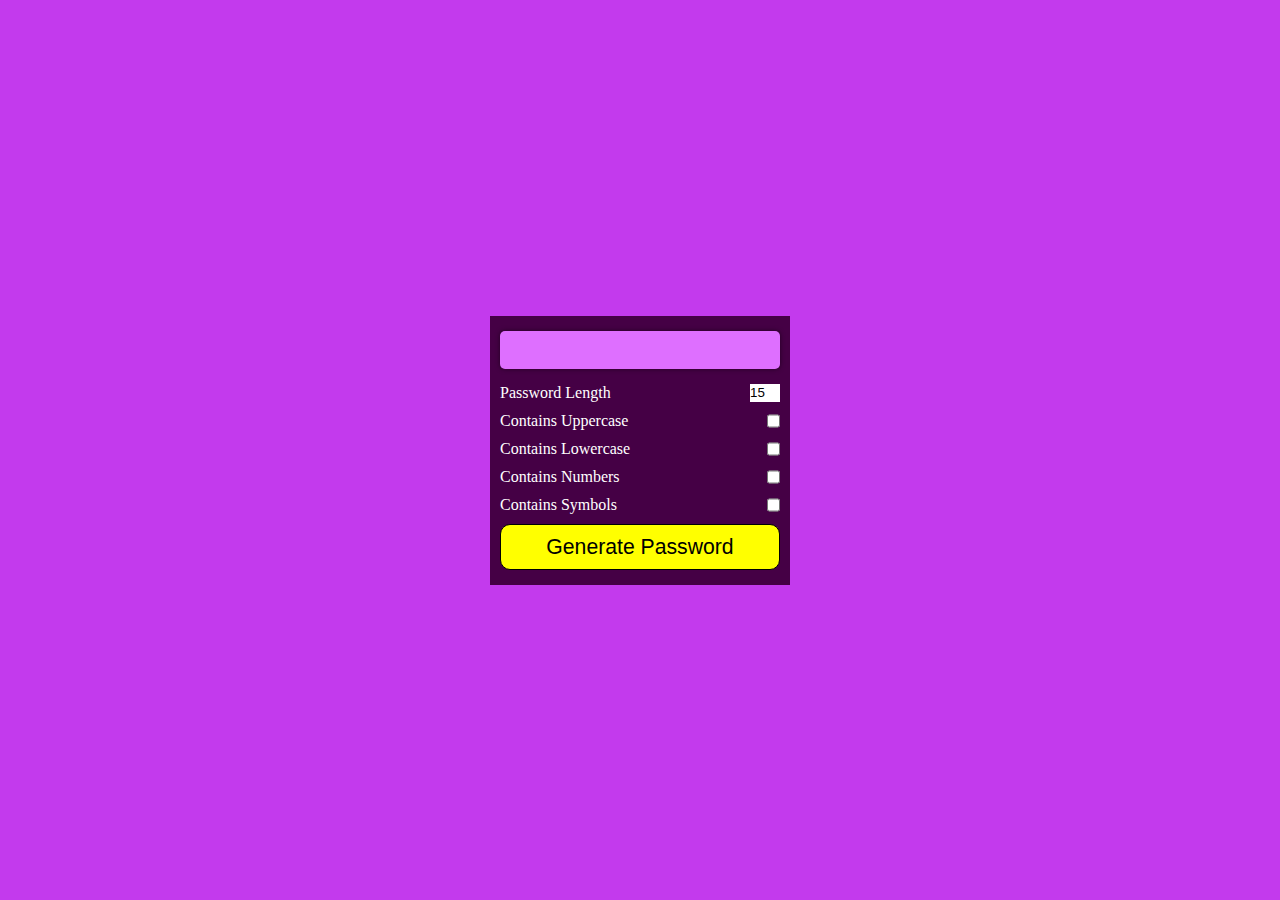
<file: password/index.html>
<!DOCTYPE html>
<html lang="en">
<head>
    <meta charset="UTF-8">
    <meta http-equiv="X-UA-Compatible" content="IE=edge">
    <meta name="viewport" content="width=device-width, initial-scale=1.0">
    <title>Password Generator</title>
    <link rel="stylesheet" href="style.css">
</head>
<body>
    <div class="card">
        <input type="text" class="password">
        <div class="tools">
            <div class="form">
                <label for="plength">Password Length</label>
                <input type="number" min="5" id="plength" value="15" max="30">
            </div>            
            <div class="form">
                <label for="upper">Contains Uppercase</label>
                <input type="checkbox" id="upper">
            </div>            
            <div class="form">
                <label for="lower">Contains Lowercase</label>
                <input type="checkbox" id="lower">
            </div>            
            <div class="form">
                <label for="num">Contains Numbers</label>
                <input type="checkbox" id="num">
            </div>            
            <div class="form">
                <label for="symbol">Contains Symbols</label>
                <input type="checkbox" id="symbol">
            </div>            
        </div>
        <button id="generate">Generate Password</button>
    </div>
    <script src="script.js"></script>
</body>
</html>
</file>
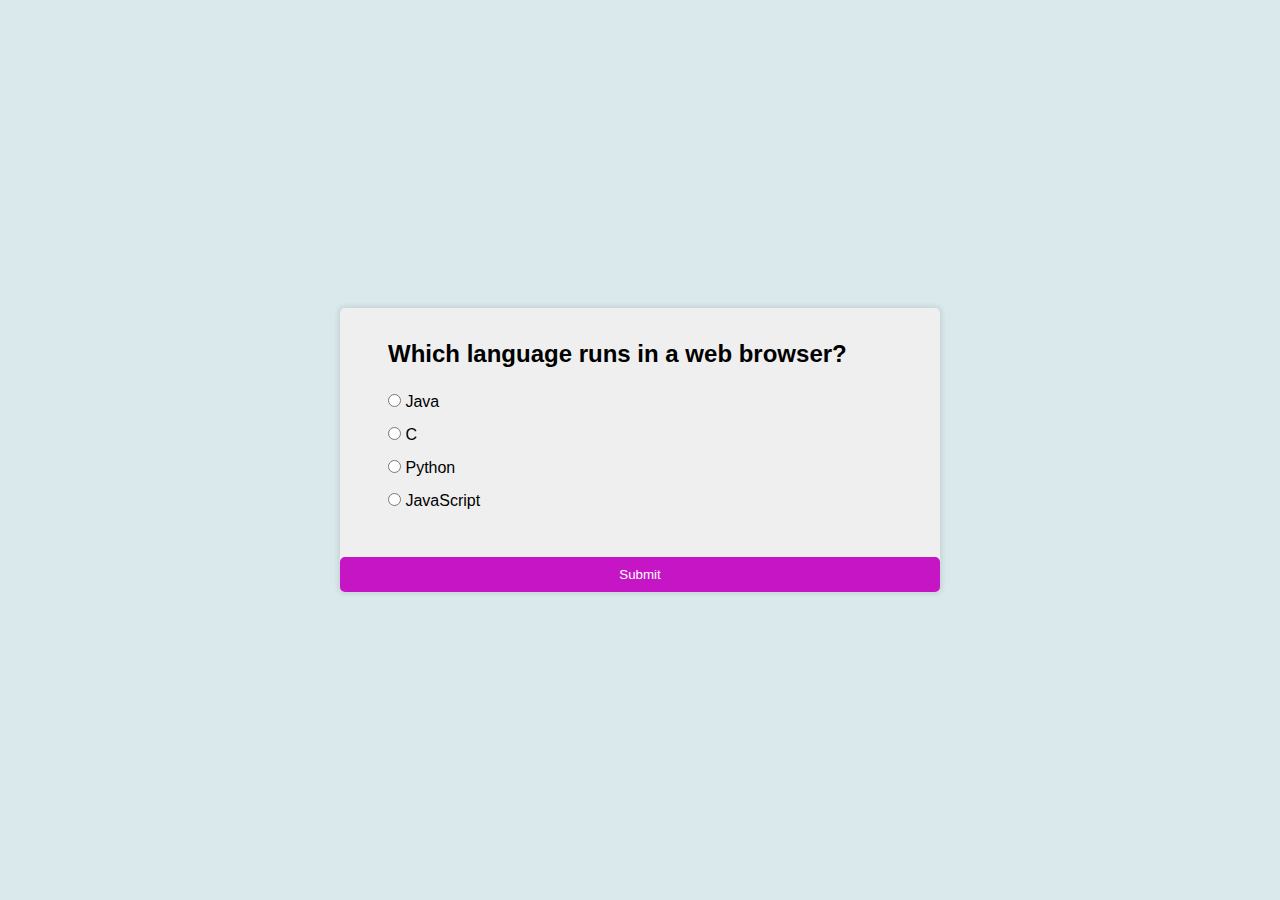
<file: quiz/index.html>
<!DOCTYPE html>
<html lang="en">
<head>
    <meta charset="UTF-8">
    <meta http-equiv="X-UA-Compatible" content="IE=edge">
    <meta name="viewport" content="width=device-width, initial-scale=1.0">
    <title>Quiz</title>
    <link rel="stylesheet" href="style.css">
</head>
<body>
    <div class="quiz">        
        <div class="quiz-head">
            <h2 class="question">Quesiton One</h2>
            <ul>
                <li>
                    <input type="radio" name="answer" id="a" class="answer">
                    <label for="a" id="a_text">Anwer One</label>
                </li>
                <li>
                    <input type="radio" name="answer" id="b" class="answer">
                    <label for="b" id="b_text">Anwer One</label>
                </li>
                <li>
                    <input type="radio" name="answer" id="c" class="answer">
                    <label for="c" id="c_text">Anwer One</label>
                </li>
                <li>
                    <input type="radio" name="answer" id="d" class="answer">
                    <label for="d" id="d_text">Anwer One</label>
                </li>
            </ul>
        </div>
        <button class="btn">Submit</button>
    </div>    
    <script src="script.js"></script>
</body>
</html>
</file>
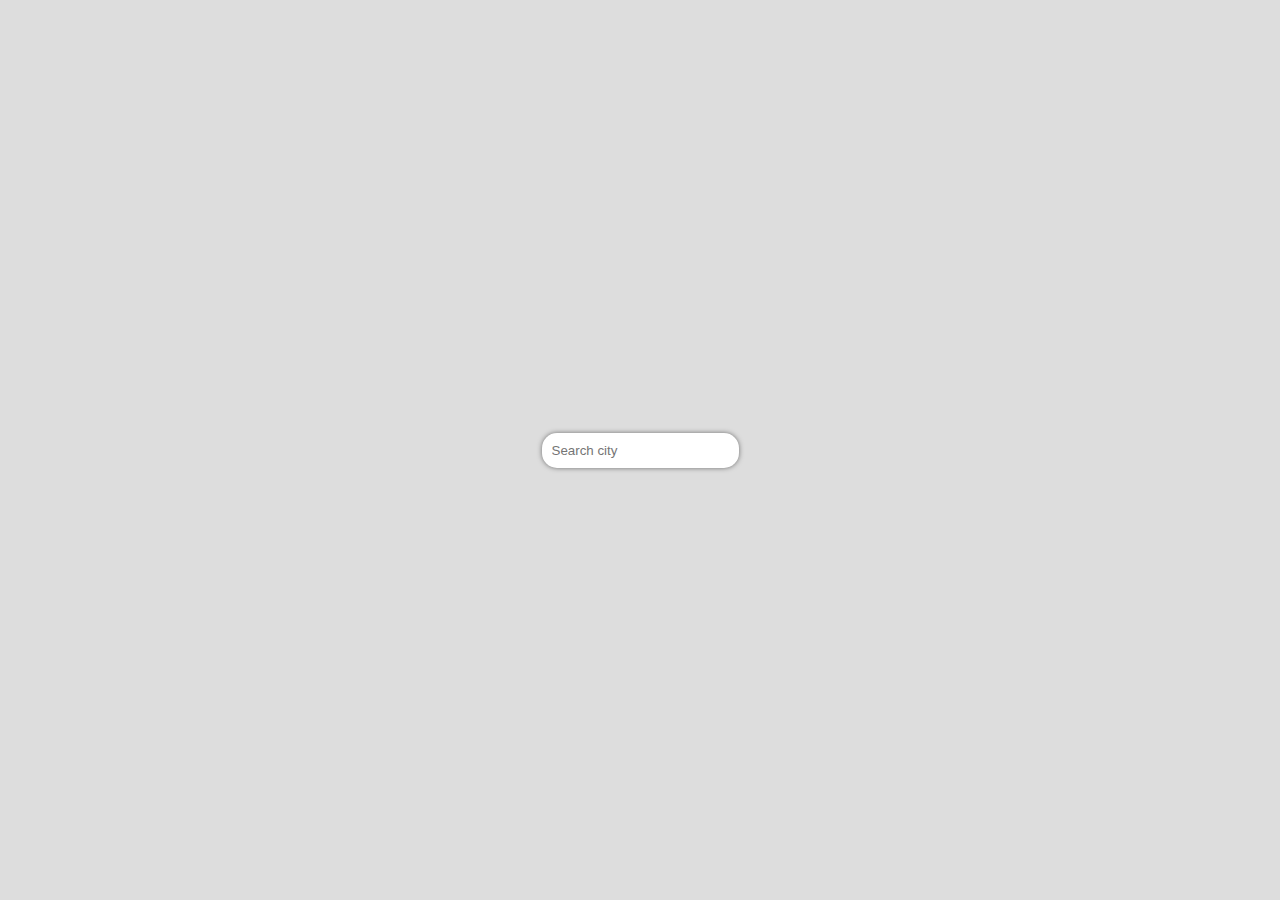
<file: weather/index.html>
<!DOCTYPE html>
<html lang="en">

<head>
    <meta charset="UTF-8">
    <meta http-equiv="X-UA-Compatible" content="IE=edge">
    <meta name="viewport" content="width=device-width, initial-scale=1.0">
    <title>Open Weather</title>
    <link rel="stylesheet" href="style.css">
</head>

<body>
    <input type="text" name="city" class="city" placeholder="Search city">
    <div class="lds-ellipsis active"><div></div><div></div><div></div><div></div></div>    
    <div class="main"></div>
    <script src="script.js"></script>
</body>

</html>
</file>
<file: draw/style.css>
* {
  margin: 0;
  padding: 0;
  box-sizing: border-box;
}
body {
  display: flex;
  justify-content: center;
  align-items: center;
  min-height: 100vh;
  flex-direction: column;
  overscroll-behavior: contain;
  overflow-x: hidden;
}
#canva {
  border: 2px solid #111;
  max-width: 100%;
}

#tool {
  background: purple;
  width: 605px;
  max-width: 100%;
  padding: 10px;
  display: flex;
}
#tool > * {
  display: inline-flex;
  align-items: center;
  justify-content: center;
  border: none;
  width: 50px;
  height: 50px;
  font-size: 2rem;
  background: #fff;
  color: #000;
  margin: 0.25rem;
  cursor: pointer;
}
#clear{
    margin-left: auto;
}
.cont {
  padding: 10px;
}

@media (max-width: 600px) {
  #canva {
    height: 300px !important;
  }
}
</file>
<file: flexblog-master/css/style.css>
body,
button,
input,
textarea{
	color: #000;
	font-family: 'Asap', sans-serif;
	font-size: 16px;
	line-height: 1.8;
}
img{
	display: block;
	width: 100%;
	height: auto;
}
body{
	background-color: #ededed;
	margin:0;
	font-family:'Asap',sans-serif;
}
header, footer{
	background-color: black;
}
.main-nav ul{
	list-style: none;
	padding: 0;
	margin: 0;
}
.main-nav a{
	text-decoration: none;
	color: #000;
	padding:1em;
	text-transform: uppercase;
	font-weight: bold;
	text-align: center;
	display: block;
}
.main-nav a:hover{
	background-color: #000;
	color: #fff;
}
.side{
	background-color: #ededed;
	color: white;
}
h1{
	color: red;
	margin:0;
}
p{
	margin: 0;
}
.site-head{
	height: 400px;
	display: flex;
	flex-flow: column;
}
.site-title{
	margin: 0;
	font-size: 2em;
	font-weight: 300;
	text-align: center;
	color: #fff;
	font-style: italic;
	text-transform: uppercase;
}
.site-des{
	text-align: center;
	color: #f6d200;
	font-size: 1.2em;
	margin-top: -.8;
	font-style: italic;
}
.main-nav{
	color: black;
	background-color: yellow;
}
.site-info{
	flex-grow: 1;
	display: flex;
	flex-flow: column;
	justify-content: center;
}
.main-content{
	padding: 2em;

}
.post{
	margin-bottom: 1em;
	background-color:#fff; 
}
.post a{
	text-decoration: none;
	color: #000;
}
.post-content{
	padding: 0 40px 20px;
}
.post-content h2{
	padding:15px;
	margin: 0 -40px 30px;
	text-align: center;
	background-color: #f6d200;

}
.section-head{
	font-size: 2em;
	text-align: center;
}
.watch-card{
	margin-bottom: 1em;
}
.watch-content{
	padding: 3em;
	background-color: #000;
	color: #fff;
}
.watch-content h2{
font-size: 1.5em;
font-weight: 300;
}
.movie-info span{
	padding-right: 1.5em;
	font-weight: bold;
}
.movie-story{
margin: 1em 0;
}
.movie-info{
	font-weight: bold;
}
.read{
	color: #fff;
	font-weight: bold;
}
.down-card{
	margin-bottom: 1em;
}
.down-content{
	background-color: #fff;
}
.down-content a{
	background-color: #000;
	text-decoration: none;
	text-transform: capitalize;
	padding: 1em 2em;
	color: #fff;
	margin:0;
}
.down-content a i{
	font-size: 2.5em;
}
.down-info{
	padding: 1em 2em;
}
.down-info h4{
	margin:0;
}
.down-info p{
	margin:0;
}
.down-cast img{
	height: 60px;
	width: 60px;
	border-radius: 50%;
}
.down-rating{
	background-color: #f6d200;
	color: #000;
	padding: 1em 2em;

}
.down-content{
	display: flex;
	flex-flow: column;
}
.down-content a{
	display: flex;
	flex-flow: column;
	justify-content: center;
	text-align: center;
}
.down-genre, .down-cast{
	display: flex;
	flex-wrap: wrap;
	align-items: center;
}
.down-info h4{
	flex-basis: 20%;
}
.down-genre{
	margin-bottom: 10px;
}
.down-rating{
	display: flex;
	flex-flow: column;
	text-align: center;
}
.rate{
	font-size: 1.5em;
	font-weight: bold;
}
.sec-head{
	text-align: center;
	font-weight: bold;
}
.gallery-imgs{
	display: flex;
	flex-wrap: wrap;
	margin-left: -8px;
}
.gallery-img img{
	height: 100%;
	object-fit: cover;
}
.gallery-img{
	flex-grow:1;
	height: 250px;
	margin: 0 0 10px 10px;
}
.gallery-img:nth-child(4n+1){
flex-basis: 250px;
}
.gallery-img:nth-child(4n+2){
	flex-basis: 325px;
}
.gallery-img:nth-child(4n+3){
	flex-basis: 150px;
}
.gallery-img:nth-child(4n+4){
	flex-basis: 350px;
}
.side{
	padding: 2em;
	color: #000;
}
.widget{
	background-color: #fff;
	margin-bottom: 2em;
}
.widget-content{
	padding: .5em 2em;
}
.widget h2{
	color: #000;
	font-size: 1.5em;
}
.side ul{
	list-style: none;
	padding-left: 1em;
}
.side ul a{
	display: block;
	padding-bottom: .4em;
	text-decoration: none;
	color: #000;
	font-weight: bold;
}
footer{
	text-align: center;
	color: #fff;
	padding: 1.5em;
	font-size: 1.2em;
	font-weight: bold;
}
@media (min-width: 1120px){
	.content{
		display: flex;
	}
	.side{
		flex: 0 0 320px;
	}
	.site-title{
		font-size: 4em;
	}
}
@media (min-width: 810px){
	.posts{
		display: flex;
		flex-wrap: wrap;
		justify-content: space-between;
	}
	.post{
		flex-basis: 49%;
	}
	.watch-card{
		display: flex;
	}
	.watch-content{
		display: flex;
		flex-flow: column;
		justify-content: center;
	}
	.second{
		order:2;
	}
	.down-content{
		display: flex;
		flex-flow: row;
	}
	.down-content a,.down-rating{
		flex-grow: 1;
	}
	.down-info{
		flex-grow: 2;
	}
	.main-nav ul{
		display: flex;
	}
	.main-nav li{
		flex: 1 1 0;
	}

}
@media (min-width: 1120px){
	.post-half{
		flex-basis: 49%;
	}
	.post-third{
		flex-basis: 32%;
	}
	.post-full{
		flex-basis: 100%;
	}
}
@media (min-width: 600px) and (max-width:1120px){
	.side{
		display: flex;
		flex-wrap: wrap;
		justify-content: space-between;
	}
	.widget{
		flex-basis: 48.8%;
	}
}
@media (max-width: 400px){
	.side,.main-content{
		padding:1em;
	}
}
</file>
<file: food/assets/css/style.css>
@import url("https://fonts.googleapis.com/css2?family=Ubuntu:wght@400;500;700&display=swap");
:root {
  --primary: #c9c1ac;
  --secondary: #d3325f;
  --sidebar: #e7e2dd;
  --btn: #dc3545;
}
* {
  margin: 0;
  padding: 0;
  box-sizing: border-box;
}
body {
  font-family: "Ubuntu", sans-serif;
}
header {
  background: var(--primary);
  padding: 10px 0;
}
.d-flex {
  display: flex;
  justify-content: space-between;
  align-items: center;
}
.logo img {
  width: 80px;
}
ul {
  list-style: none;
  display: flex;
  margin-left: auto;
}
ul li a {
  display: inline-block;
  padding: 0 20px;
  font-size: 1.225rem;
  color: var(--secondary);
  font-weight: 500;
}
img {
  max-width: 100%;
  display: block;
}
a {
  text-decoration: none;
}
.container {
  max-width: 1100px;
  width: 100%;
  margin: 0 auto;
  padding: 0 20px;
}
.hero {
  width: 100%;
  min-height: 60vh;
  background: linear-gradient(rgba(0, 0, 0, 0.7), rgba(0, 0, 0, 0.6)),
    url(../img/background.jpg) no-repeat center center/cover;
  min-height: calc(100vh - 90.97px);
  background-attachment: fixed;
}
.cart {
  width: 20px;
  filter: invert(25%) sepia(98%) saturate(1902%) hue-rotate(324deg)
    brightness(87%) contrast(87%);
  cursor: pointer;
}
.gap {
  gap: 2rem;
}
.wrap {
  flex-wrap: wrap;
}
.card {
  flex: 1 0 20em;
  border: 3px solid #fff;
}
.card .body {
  padding: 10px 20px;
  background: #fff;
  text-align: center;
}
.card .body p {
  display: inline-block;
}
.card h4 {
  color: var(--secondary);
  margin-bottom: 15px;
  font-size: 1.325rem;
}
.card .btn {
  display: inline-block;
  padding: 5px 15px;
  background: var(--secondary);
  color: #fff;
  margin-left: 15px;
  cursor: pointer;
}
.card .img img {
  width: 100%;
}
.mt-40 {
  padding: 50px 0;
}
.sidebar {
  position: fixed;
  min-height: 100vh;
  right: -110%;
  width: 400px;
  background: var(--sidebar);
  top: 0;
  transition: 0.5s ease-in-out;
  bottom: 0;
}
.sidebar.active {
  right: 0;
}

.cart-div sup {
  position: absolute;
  top: -15px;
  right: -10px;
  display: inline-block;
  background: #fff;
  /* border-radius: 50%; */
  padding: 2px;
  font-size: 14px;
  font-weight: bold;
}
.sidebar .content {
  padding: 30px;
}
.close {
  background: #000;
  color: #fff;
  padding: 0px 5px;
  display: inline-block;
  font-size: 1.5rem;
  cursor: pointer;
}
.close-cart {
  background: #000;
  color: #fff;
  width: 20px;
  height: 20px;  
  display: inline-block;
  font-size: 1.225rem;
  line-height: 20px;
  border-radius: 50%;
  cursor: pointer;
}
.content h2 {
  text-align: center;
  font-size: 2.5rem;
  font-weight: normal;
  margin-bottom: 30px;
}
.content h5 {
  text-align: center;
  font-weight: 400;
  font-size: 1.325rem;
  margin: 40px 0;
}
.center {
  text-align: center;
}
.checkout {
  text-align: center;
  display: block;
  background: var(--btn);
  color: #fff;
  padding: 10px 20px;
  border-radius: 5px;
  width: 40%;
  margin: 0 auto;
  cursor: pointer;
}
.content .close-item {
  color: var(--btn);
  font-weight: bold;
  font-size: 2rem;
  cursor: pointer;
}
.content input {
  width: 50px;
  padding: 5px;
  outline: none;
  border: 0;
}
table {
  width: 100%;
}
table td {
  text-align: center;
  padding: 5px;
}
table td {
  display: flex;
  justify-content: space-between;
  align-items: center;
}
/* table tr td{
    border: 1px solid #000;
    border-collapse: collapse;
} */
table td p {
  width: 40%;
}
.cart-div {
  position: relative;
}

@media (max-width: 747px) {
  .menu{
    display: none;
  }
}
</file>
<file: github/style.css>
:root{
    --primary:#292766;
    --secondary: #382871;
}
*{
    margin: 0;
    padding: 0;
    box-sizing: border-box;
}
body{
    background: var(--primary);
    display: flex;
    justify-content: center;
    align-items: center;
    min-height: 100vh;
    width: 100%;
    flex-direction: column;
}
#search{
    background: var(--secondary);
    border: 1px solid var(--secondary);
    color: #fff;
    outline: none;
    padding: 10px;
    border-radius: 10px;
    box-shadow: 0 0 4px 2px #673ab7;
}
#search:foucs{
    border: none;
    outline: none;
}
.lds-ellipsis {
    display: inline-block;
    position: relative;
    width: 80px;
    height: 80px;
  }
  .lds-ellipsis.active{
    display: none;
  }
  .lds-ellipsis div {
    position: absolute;
    top: 10px;
    width: 13px;
    height: 13px;
    border-radius: 50%;
    background: #fff;
    animation-timing-function: cubic-bezier(0, 1, 1, 0);
  }
  .lds-ellipsis div:nth-child(1) {
    left: 8px;
    animation: lds-ellipsis1 0.6s infinite;
  }
  .lds-ellipsis div:nth-child(2) {
    left: 8px;
    animation: lds-ellipsis2 0.6s infinite;
  }
  .lds-ellipsis div:nth-child(3) {
    left: 32px;
    animation: lds-ellipsis2 0.6s infinite;
  }
  .lds-ellipsis div:nth-child(4) {
    left: 56px;
    animation: lds-ellipsis3 0.6s infinite;
  }
  @keyframes lds-ellipsis1 {
    0% {
      transform: scale(0);
    }
    100% {
      transform: scale(1);
    }
  }
  @keyframes lds-ellipsis3 {
    0% {
      transform: scale(1);
    }
    100% {
      transform: scale(0);
    }
  }
  @keyframes lds-ellipsis2 {
    0% {
      transform: translate(0, 0);
    }
    100% {
      transform: translate(24px, 0);
    }
  }
  

  /* card */

  .card{
    margin: 20px 0;
    border-radius: 5px;
    background: var(--secondary);
    padding: 20px 30px;
    max-width: 100%;
    display: flex;
    justify-content: space-between;
    gap: 1.5em;
    width: 500px;
    flex-wrap: wrap;
    color: #fff;
  }
  .flex{
    display: flex;
    justify-content: flex-start;    
    align-items: center;
    gap: 10px;    
    flex-wrap: wrap;
  }
  img{
    width: 100%;
  }
  .img{
    flex: 1 1 5em;
  }
  .details{
    flex: 1 1 15em;
  }
  .img img{
    border-radius: 50%;
    box-shadow: 0 0 5px rgba(0,0,0,0.5);
  }
  .repos{
    background: var(--primary);
    padding: 5px 10px;
    display: inline-block;
    border-radius: 10px;
    box-shadow: 0 0 5px 0 rgb(103 58 183 / 94%);
    color:#fff;
    font-size: 14px;
    text-decoration: none;
  }
  .details h4{
    margin-bottom: 15px;
  }
  p{
    margin-bottom: 15px;
    text-align: justify;
  }
  .mt-1{
    margin-top: 15px;
  }
</file>
<file: gym/assets/css/main.css>
*{margin:0;padding:0;-webkit-box-sizing:border-box;box-sizing:border-box;scroll-behavior:smooth}html,body{font-size:62.5%}@media(max-width: 865px){html{font-size:55%}}@media(max-width: 500px){html{font-size:50%}}body{font-family:"Open Sans",sans-serif}a{text-decoration:none}ul{list-style:none}img{max-width:100%;display:block}.flex{display:-webkit-box;display:-ms-flexbox;display:flex}.flex__wrap{-ms-flex-wrap:wrap;flex-wrap:wrap}.flex__jb{-webkit-box-pack:justify;-ms-flex-pack:justify;justify-content:space-between}.flex__ac{-webkit-box-align:center;-ms-flex-align:center;align-items:center}.flex__gap{gap:2rem}.flex__jc{-webkit-box-pack:center;-ms-flex-pack:center;justify-content:center}.flex__fd{-webkit-box-orient:vertical;-webkit-box-direction:normal;-ms-flex-direction:column;flex-direction:column}.text-center{text-align:center}.btn{display:inline-block;padding:15px 20px}.container{max-width:1200px;margin:0 auto;width:100%;padding:10px 20px}main{width:100%;min-height:100vh;position:relative;background:url("../img/home.jpg") no-repeat center center/cover;z-index:11111}main .menu-icon{position:absolute;top:28%;left:50%;color:#fff;cursor:pointer;-webkit-transform:translate(-50%, -50%);transform:translate(-50%, -50%);z-index:1111;display:none}@media(max-width: 865px){main .menu-icon{display:block}}main .menu-icon i{cursor:pointer;font-size:3rem;color:#fff}@media(max-width: 868px){main{min-height:62rem}}main::before{content:"";width:100%;height:100vh;top:0;left:0;position:absolute;background:rgba(17,41,134,.8);mix-blend-mode:hard-light;z-index:-1}@media(max-width: 868px){main::before{min-height:62rem;height:initial}}main header{width:100%}@media(min-width: 866){main header{position:sticky;top:0;left:0}}main header .nav{display:-webkit-box;display:-ms-flexbox;display:flex;-webkit-box-pack:justify;-ms-flex-pack:justify;justify-content:space-between;background:#fff;border-radius:30px;padding:5px 20px;-webkit-transition:.5s ease-in;transition:.5s ease-in}@media(min-width: 866px){main header .nav.active1{position:fixed;top:0;left:0;right:0;width:100%;border-radius:initial;padding:5px 80px;-webkit-box-pack:center;-ms-flex-pack:center;justify-content:center;-webkit-box-align:center;-ms-flex-align:center;align-items:center;-webkit-transition:.5s ease-in;transition:.5s ease-in}}@media(max-width: 865px){main header .nav{-webkit-box-pack:center;-ms-flex-pack:center;justify-content:center;-webkit-box-align:center;-ms-flex-align:center;align-items:center}}@media(max-width: 865px){main header .nav{position:fixed;top:-200%;left:0;right:0;bottom:0;height:100%;width:100%;background:rgba(0,0,0,.9);-webkit-box-orient:vertical;-webkit-box-direction:normal;-ms-flex-direction:column;flex-direction:column;border-radius:initial;-webkit-transition:.5s linear;transition:.5s linear}main header .nav.active{top:0}}main header .nav li{padding:10px 25px}main header .nav li:hover a::before{left:0}@media(max-width: 865px){main header .nav li{margin-bottom:20px}}main header .nav li a{color:#050101;text-transform:uppercase;font-size:1.7rem;display:inline-block;font-weight:500;position:relative;overflow:hidden}@media(max-width: 865px){main header .nav li a{color:#fff}}main header .nav li a::before{content:"";position:absolute;left:-100%;bottom:0;width:100%;height:2px;background:#162a87;-webkit-transition:.5s ease-in-out;transition:.5s ease-in-out}main header .logo{-ms-flex-item-align:center;align-self:center}main header .logo img{-webkit-filter:invert(1);filter:invert(1)}main header .logo h1{color:#fff;margin:5px 0;font-size:3rem}main .header-content{max-width:800px;margin:0 auto;margin-top:60px;text-align:center}main .header-content h1{font-size:clamp(3rem,6vw,6rem);color:#fff;text-transform:uppercase;line-height:1.4}main .header-content p{color:#fff;line-height:1.4;margin:20px 0;font-size:1.6rem}main .header-content .btn{margin-top:50px;display:inline-block;background:#0a47f6;color:#fff;font-size:1.7rem;border-radius:20px;padding:15px 50px}@media(max-width: 865px){main .header-content .btn{padding:15px 30px}}.boxes{width:100%}.boxes .box{-webkit-box-flex:1;-ms-flex:1 1 35rem;flex:1 1 35rem;padding:30px 70px 20px;text-align:center}.boxes .box:nth-child(odd){background:#c41463}.boxes .box:nth-child(2){background:#162a87}.boxes .box h4{color:#fff;font-size:1.8rem;margin:10px 0;text-transform:uppercase}.boxes .box p{color:#fff;font-size:1.6rem}.boxes .box .round{display:inline-block;width:80px;height:80px;background:#fff;border-radius:50%;margin:20px 0}.boxes .box .round span{font-size:3rem;line-height:80px}.about{padding:60px 0}.about .about-img{-webkit-box-flex:1;-ms-flex:1 0 35rem;flex:1 0 35rem}@media(max-width: 765px){.about .about-img{-webkit-box-flex:1;-ms-flex:1 1 100%;flex:1 1 100%}}.about .about-content{-webkit-box-flex:1;-ms-flex:1 0 30rem;flex:1 0 30rem;padding:0 200px 0 50px}@media(max-width: 1070px){.about .about-content{padding:0 20px 0 20px}}.about .about-content .about-title{font-size:clamp(2.5rem,3vw,4rem);line-height:1.4;color:#162a87;text-transform:uppercase;font-weight:400}.about .about-content .about-title.sub{font-weight:bolder;color:#000}.about .about-content p{font-size:1.6rem;text-align:justify}.about .about-content .btn{background:#162a87;padding:13px 30px;color:#fff;margin-top:30px;font-size:1.6rem}.services{background:#112986;padding:60px 0 30px 0}.services .service-txt{color:#fff;-webkit-box-flex:1;-ms-flex:1 0 30rem;flex:1 0 30rem}.services .service-txt .service-title{font-size:4rem;font-weight:400;text-transform:uppercase;line-height:1.5}.services .service-txt .service-title-sub{text-transform:uppercase;font-size:4rem;font-weight:bolder;margin-bottom:30px}.services .service-txt ul li{font-size:2rem;margin-bottom:20px}.services .service-txt .btn{background:#d0971c;margin-top:25px;color:#fff;font-size:1.7rem;padding:10px 20px}.services .service-img{-webkit-box-flex:1;-ms-flex:1 1 56rem;flex:1 1 56rem}.popular{padding:40px 0}.popular .popular-title{font-size:3.5rem;font-weight:400;text-transform:uppercase;line-height:1.5;color:#162a87}.popular .popular-sub{font-size:3.5rem;font-weight:bolder;text-transform:uppercase;margin-bottom:40px}.popular .popular-card{-webkit-box-flex:1;-ms-flex:1 1 26rem;flex:1 1 26rem;position:relative;overflow:hidden;-webkit-transition:.5s ease-in-out;transition:.5s ease-in-out}.popular .popular-card:hover .txt{top:0;bottom:0}.popular .popular-card .txt{display:-webkit-box;display:-ms-flexbox;display:flex;-webkit-box-pack:center;-ms-flex-pack:center;justify-content:center;-webkit-box-align:center;-ms-flex-align:center;align-items:center;position:absolute;overflow:hidden;left:0;bottom:-200%;width:100%;background:rgba(17,41,134,.8);-webkit-transition:.5s ease-in-out;transition:.5s ease-in-out}.popular .popular-card .txt .btn{display:inline-block;border:2px solid #fff;color:#fff;font-size:1.7rem;text-transform:uppercase}.popular .read-btn{display:inline-block;padding:10px 20px;color:#fff;font-size:1.7rem;letter-spacing:1px;background:#2e3192;margin-top:30px}.success{width:100%;background:url("../img/success.jpg") no-repeat center center/cover;padding-top:100px;padding-bottom:100px;color:#fff}.success .content{max-width:600px;margin:0 auto;height:400px}.success .content .suc-title{line-height:1.5;font-size:4rem;font-weight:400;text-transform:uppercase}.success .content .suc-sub{font-size:4rem;font-weight:bolder;text-transform:uppercase;text-shadow:0 2px 2px rgba(0,0,0,.5)}.success .content p{font-size:1.6rem;line-height:1.3}.success .content .btn{background:#d0971c;color:#fff;font-size:1.8rem;letter-spacing:1px}.contact{padding-top:50px}.contact h1{color:#000;font-size:4rem;text-transform:uppercase;line-height:1.3;margin-bottom:30px}.contact h1 span{color:#162a87}.contact .map{-webkit-box-flex:1;-ms-flex:1 1 41rem;flex:1 1 41rem}.contact .map iframe{width:100%}.contact .form{-webkit-box-flex:1;-ms-flex:1 1 41rem;flex:1 1 41rem;padding:5px 5px 5px 40px}@media(max-width: 755px){.contact .form{padding:5px 15px 5px 15px}}.contact .form .input{margin-bottom:30px;max-width:500px}.contact .form .input input{outline:0;border-width:0 0 1px;font-size:1.6rem;width:100%;font-family:inherit;border-color:#000}.contact .form .input input:focus{border-color:#112986}.contact .form .input .btn{display:inline-block;border:1px solid #2e3192 !important;background:#112986 !important;color:#fff;font-size:1.7rem;text-transform:uppercase;width:initial;padding:10px 25px;cursor:pointer}.contact .social{margin-top:50px}.contact .social div{display:-webkit-box;display:-ms-flexbox;display:flex;-webkit-box-align:center;-ms-flex-align:center;align-items:center;gap:1rem;margin-bottom:15px}.contact .social div img{display:inline-block}.contact .social div span{display:inline-block;margin-left:10px;font-size:1.5rem}footer{background:#000;color:#fff;padding:40px 0}footer .grid{display:grid;grid-template-columns:repeat(auto-fit, minmax(27rem, 1fr));gap:2rem}footer .grid h5{font-size:2.4rem;margin-bottom:10px;font-weight:bolder}footer .grid p{font-size:1.4rem;line-height:1.5}footer .grid a{color:#c41463}footer .grid .about-us{max-width:300px}footer .grid td{font-size:1.5rem;padding:2px 10px 5px 5px}footer .social-icons{padding:30px 0}footer .social-icons a{margin-left:20px;-webkit-transition:.5s ease-in-out;transition:.5s ease-in-out}footer .social-icons a:hover i{color:#c41463}footer .social-icons i{font-size:3rem;color:#fff}.copy{background:#112986;text-align:center;color:#fff;padding:15px 10px}.copy h6{font-weight:300;font-size:1.4rem}/*# sourceMappingURL=main.css.map */
</file>
<file: livefilter/style.css>
*{
    margin: 0;
    padding: 0;
    box-sizing: border-box;
  }
  body{
    display: flex;
    justify-content: center;
    align-items: center;
    min-height: 100vh;
    background: #ddd;
  }
  
  .container{
    max-width: 350px;
    width: 100%;
  } 
  .header{
    background: #00137e;
    color: #fff;
    width: 100%;
    padding: 20px 15px;
  }
  h5{
    margin-bottom: 10px;
    font-size: 20px;
  }
  p{
    margin-bottom: 10px;
  }
  input{
    background: #090a2e;
    border: 1px solid #00137e;
    width: 100%;
    color: #fff;
    padding: 10px;
    border-radius: 10px;
    outline: none;
  }
  input:focus{
    border: 0;
    outline: 0;
  }
  input::placeholder{
    color: #fff;
  }
  ul{
    list-style: none;
  }
  .body{
    width: 100%;
    max-height: 400px;
    background: #fff;
    padding: 20px 30px;
    overflow-y: auto;
  }
  img{
    width: 50px;
    border-radius: 50%;
  }
  li{
    display: flex;
    gap: 10px;
    border-bottom: 1px solid #eddd;
    padding-bottom: 15px;
    margin-bottom: 10px;
  }
  .hide{
    display: none;
  }
</file>
<file: mealdb/style.css>
* {
  margin: 0;
  padding: 0;
  box-sizing: border-box;
}
body {
  font-family: Georgia, "Times New Roman", Times, serif;
  display: flex;
  justify-content: center;
  align-items: center;
  min-height: 100vh;
  width: 100%;
  background: #5367f9;
}
.mobile {
  width: 100%;
  border-radius: 10px;
  max-width: 350px;
  max-height: 650px;
  overflow-x: auto;
  box-shadow: 0 0 1px 1px rgba(0, 0, 0, 0.1);
  background: #fff;
}
.mobile ::-webkit-scrollbar {
  width: 5px;
}

/* Track */
.mobile ::-webkit-scrollbar-track {
  background:red;
}

/* Handle */
.mobile ::-webkit-scrollbar-thumb {
  background: rgb(66, 137, 229) !important;
}

/* Handle on hover */
.mobile ::-webkit-scrollbar-thumb:hover {
  background: #555;
}

.mobile header {
  background: #fff;
  display: flex;
  justify-content: center;
  align-items: center;
  padding: 15px 5px;
  gap: 1em;
  border-radius: 10px;
}
.wrap {
  background: #ffb981;
  width: 100%;
  overflow: auto;
  padding: 15px 10px;
}
.wrap h4 {
  text-align: center;
  padding: 10px 0;
}
.favorites {
  display: flex;
  justify-content: center;
  align-items: center;
  gap: 1em;
  flex-wrap: wrap;
}
.fav-card {
  width: 100px;
  text-align: center;
  cursor: pointer;
  width: 80px;
  position: relative;
  transition: 0.5s ease-in-out;
}
.fav-card:hover .close {
  display: initial;
}
.close {
  position: absolute;
  top: 0;
  right: 0;
  font-size: 14px;
  display: none;
}

.fav-card img {
  width: 100%;
  height: 100%;
  object-fit: cover;
  border-radius: 50%;
}
/* #9695ED */
img {
  width: 100%;
}
.main {
  padding: 15px 10px;
}
.dish {
  box-shadow: 0 0 2px 1px rgba(0, 0, 0, 0.1);
  padding-bottom: 10px;
}
.dish img {
  width: 100%;
  height: 100%;
}
.dish-img {
  position: relative;
  cursor: pointer;
}
.label {
  position: absolute;
  background: #fff;
  color: #000;
  top: 30px;
  left: 0;
  padding: 5px;
  font-size: 14px;
}
.dish-text {
  display: flex;
  justify-content: space-between;
  padding: 15px 10px;
}
i {
  cursor: pointer;
}
.fa-heart {
  color: #ddd;
}
.fa-heart.active {
  color: red;
}
#search {
  padding: 5px;
  border: none;
  outline: none;
  box-shadow: 0 0 2px 0px rgb(0 0 0 / 89%);
  border-radius: 5px;
}
#search:focus {
  border: none;
  outline: none;
}
.popup {
  position: absolute;
  top: 50%;
  left: 50%;
  transform: translate(-50%, -50%);
  width: 100%;
  height: 700px;
  overflow-y: auto;
  max-width: 700px;
  background: #fff;
  padding: 20px;
  box-shadow: 0 0 5px rgba(0, 0, 0, 0.1);
  transition: 0.5s ease-in-out;
}
.popup.active {
  top: -200%;
}
.popup h5 {
  font-size: 2rem;
  margin-bottom: 15px;
}
.popup p {
  text-align: justify;
  margin: 15px 0;
}
#popclose {
  text-align: right;
  font-size: 1.525rem;
}
</file>
<file: movies-app/style.css>
:root{
    --primary:#22254b;
    --secondary: #373b69;
    --txt:#EBE5E2;
}
*{
    margin: 0;
    padding: 0;
    box-sizing: border-box;
}
body{
    background: var(--primary);
}
header{
    background: var(--secondary);
    padding: 20px;
}
.wrap{
    display: flex;
    justify-content: space-between;
    align-items: center;
    max-width: 1400px;
    margin: 0 auto;
    flex-wrap: wrap;
}
header h1{
    color: #fff;
    text-transform: uppercase;
}
.container{
    max-width: 1400px;
    margin: 0 auto;
    padding: 30px 20px;
    display: flex;
    align-items: center;
    flex-wrap: wrap;    
    position: relative;
}
.card{
    flex: 0 1 13em;
    border-radius: 3px;
    box-shadow: -1px 1px 5px 2px rgb(0 0 0 / 50%);
    position: relative;
    margin: 20px;
    background: var(--secondary);
    overflow:hidden;
}
.card-img{
    max-width: 100%; 
}
input[type="search"]{    
    box-shadow: 0 0 5px 0px rgba(0,0,0,0.5);
    background: var(--primary);    
    font-family: inherit;
    border-radius: 20px;
    padding: 10px;
    outline: none;    
    border: none;
    font-size: 1rem;
    color: var(--txt);
}
input[type="search"]:focus{
    outline: none;
    border: none;
}
input[type="search"]::placeholder{
    font-size: 1rem;
    color: var(--txt);    
}
.txt{
    display: flex;
    justify-content: space-between;
    align-items: center;    
    color: #fff;
    padding: 5px 1rem;
    gap: 10px;
}
.txt span{
    display: inline-block;  
    padding: 5px;    
    background: var(--primary);  
}
.txt h6{
    font-size: 14px;
}
#load{
    position: absolute;
    top:50%;
    left: 50%;
    transform: translate(-50%,-50%);
    z-index: 111111111;
    font-size: 2rem;
    color: #fff;
}
.over{
    position: absolute;
    background: #fff;
    bottom:-100%;
    left:0;
    width:100%;
    max-height: 300px;
    padding:10px;
    overflow-y: auto;    
    transition:0.5s ease-in;
}
.over h6{
    margin-bottom: 10px;
    font-size: 1rem;
}
.card:hover .over{
    bottom:0;
}
.over p{
    text-align: justify;
}
.container.active::before {
    content:'';
    background: linear-gradient(rgba(0,0,0,0.8),rgba(0,0,0,.8));
    position: absolute;
    top:0;
    left:0;
    bottom:0;
    width: 100%;    
    z-index: 11111;
}
</file>
<file: password/style.css>
*{
    margin: 0;
    padding: 0;
    box-sizing: border-box;
}
body{
    display: flex;
    justify-content: center;
    align-items: center;
    min-height: 100vh;
    background: rgb(195, 58, 237);
}
.card{
    background: rgb(69, 0, 69);
    padding: 15px 10px;
    max-width: 100%;
    width: 300px;
}
.password{
    padding: 5px 10px;
    border-radius: 5px;
    box-shadow: 0 0 5px rgba(0,0,0,0.5);
    border: none;
    outline: none;
    background: rgb(222, 111, 255);
    margin-bottom: 15px;
    width: 100%;
    color: #fff;
    font-weight: bold;
    font-size: 1.5rem;
}
.password:focus{
    outline: none;
    border: none;
}
.tools{
    margin-bottom: 10px;
}
#generate{
    padding: 10px 20px;
    background: yellow;
    border: 1px solid;
    width: 100%;
    font-size: 1.325rem;
    border-radius: 10px;
    cursor: pointer;
}
.tools{
    color: #fff;
}
.form{
    display: flex;
    justify-content: space-between;
    margin-bottom: 10px;    
}
input[type="number"]{
    width: 30px;
    border: none;
    outline: none;
}
input[type="number"]:focus{
    outline: none;
    border: none;
}
</file>
<file: quiz/style.css>
*{
    margin: 0;
    padding: 0;
    box-sizing: border-box;
}
body{
    font-family: 'Segoe UI', Tahoma, Geneva, Verdana, sans-serif;
    display: flex;
    justify-content: center;
    align-items: center;
    min-height: 100vh;
    background: #daeaec;
}
.quiz{
    width: 600px;
    box-shadow: 0 0 5px 2px rgba(0,0,0,.1);
    background: #efefef;
    border-radius: 5px;
}
.quiz-head{
    padding: 2rem 3rem;
}
h2{
    margin-bottom: 25px;
}
ul{
    list-style: none;
}
ul li{
    margin-bottom: 15px;
}
.btn{
    display: inline-block;
    width: 100%;
    background: rgb(197, 21, 197);
    color: #fff;
    padding: 10px;
    border: none;
    border-radius: 5px;
    cursor: pointer;
}
</file>
<file: weather/style.css>
* {
  margin: 0;
  padding: 0;
  box-sizing: border-box;
}
body{
    background:#ddd;
    display: flex;
    justify-content: center;
    align-items: center;
    min-height: 100vh;
    flex-direction: column;
}
.city{
    padding: 10px;
    border-radius: 15px;
    box-shadow: 0 0 5px 0 rgba(0,0,0,.5);
    border: none;
    outline: none;
}
.city:focus{
    outline: none;
    border: none;
}
.card{
    display: flex;
    align-items: center;
    gap: 1em;
    margin-top: 15px;
}

.card h6{
  color: red;
  font-size: 22px;
}

.lds-ellipsis {
    display: inline-block;
    position: relative;
    width: 80px;
    height: 80px;
  }
  .lds-ellipsis.active{
    display: none;
  }
  .lds-ellipsis.active{
    display: none;
  }
  .lds-ellipsis div {
    position: absolute;
    top: 10px;
    width: 13px;
    height: 13px;
    border-radius: 50%;
    background: rgb(2, 20, 47);
    animation-timing-function: cubic-bezier(0, 1, 1, 0);
  }
  .lds-ellipsis div:nth-child(1) {
    left: 8px;
    animation: lds-ellipsis1 0.6s infinite;
  }
  .lds-ellipsis div:nth-child(2) {
    left: 8px;
    animation: lds-ellipsis2 0.6s infinite;
  }
  .lds-ellipsis div:nth-child(3) {
    left: 32px;
    animation: lds-ellipsis2 0.6s infinite;
  }
  .lds-ellipsis div:nth-child(4) {
    left: 56px;
    animation: lds-ellipsis3 0.6s infinite;
  }
  @keyframes lds-ellipsis1 {
    0% {
      transform: scale(0);
    }
    100% {
      transform: scale(1);
    }
  }
  @keyframes lds-ellipsis3 {
    0% {
      transform: scale(1);
    }
    100% {
      transform: scale(0);
    }
  }
  @keyframes lds-ellipsis2 {
    0% {
      transform: translate(0, 0);
    }
    100% {
      transform: translate(24px, 0);
    }
  }
</file>
